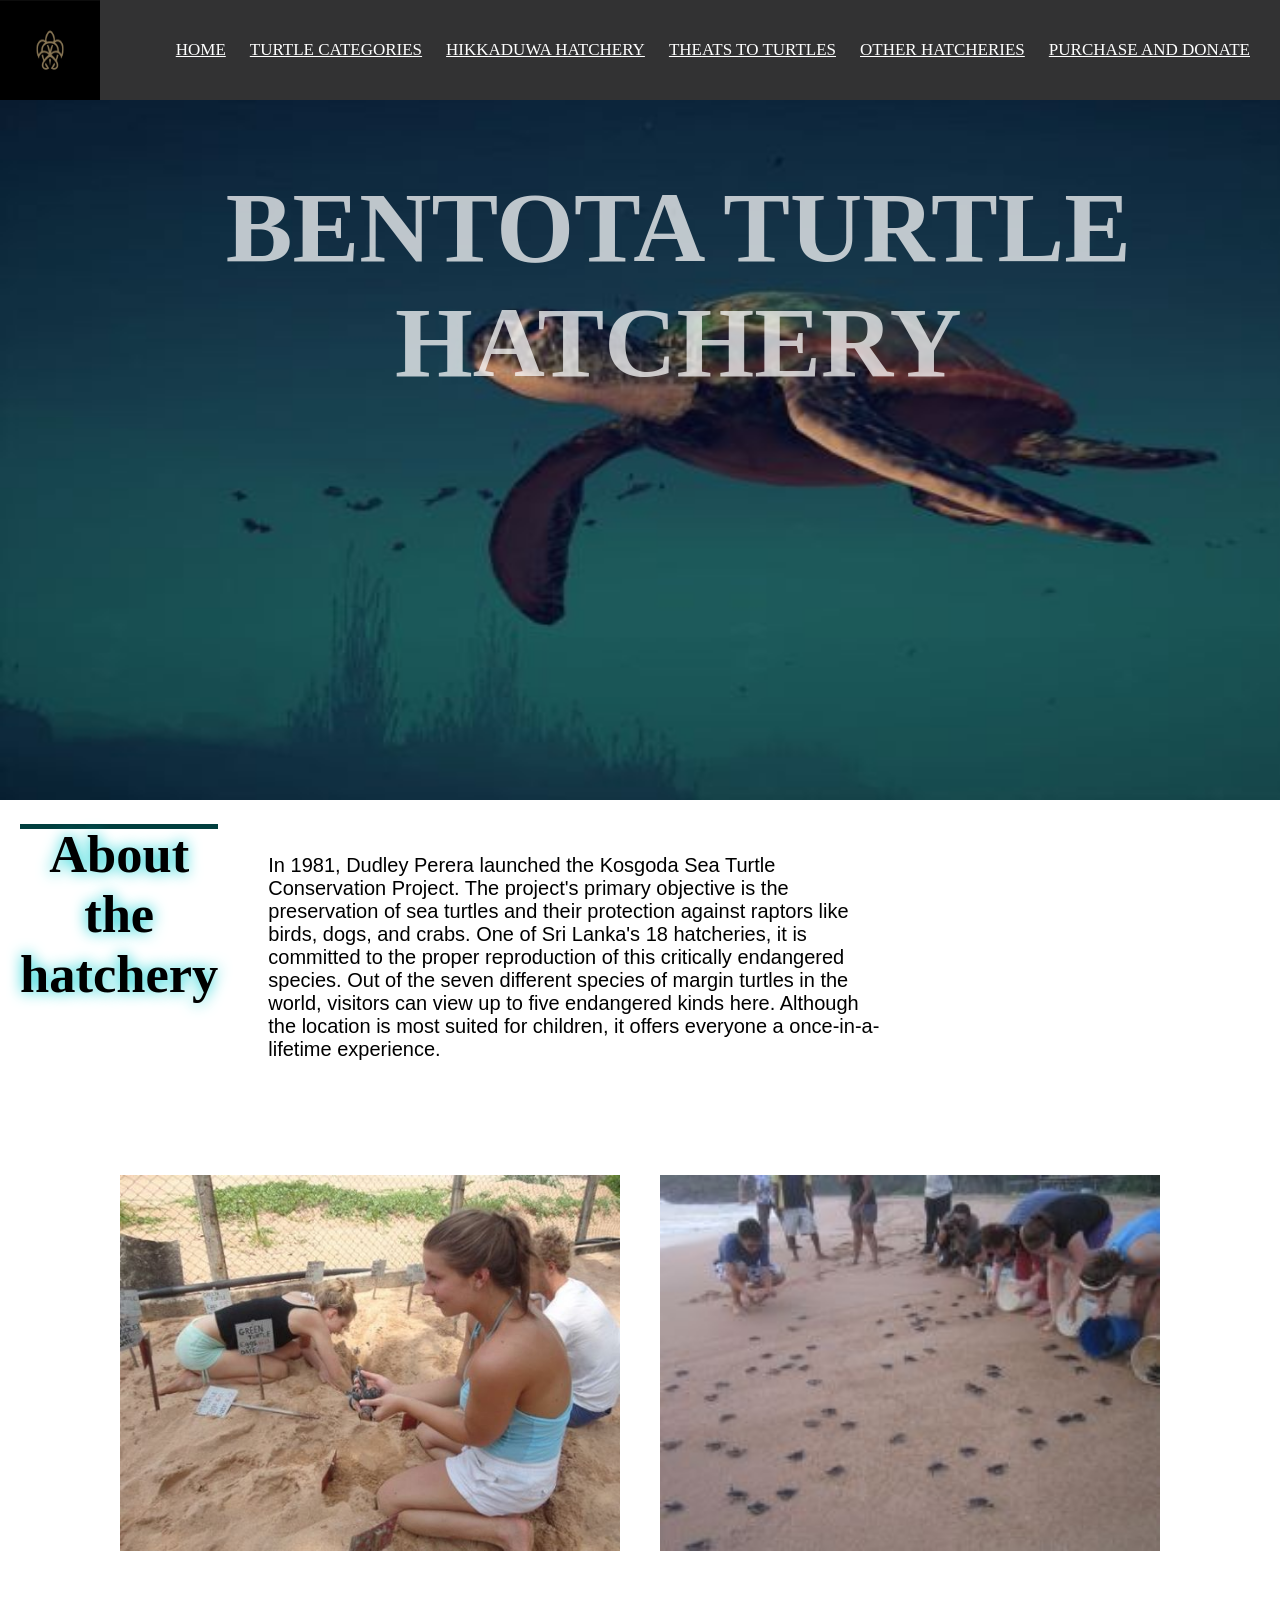
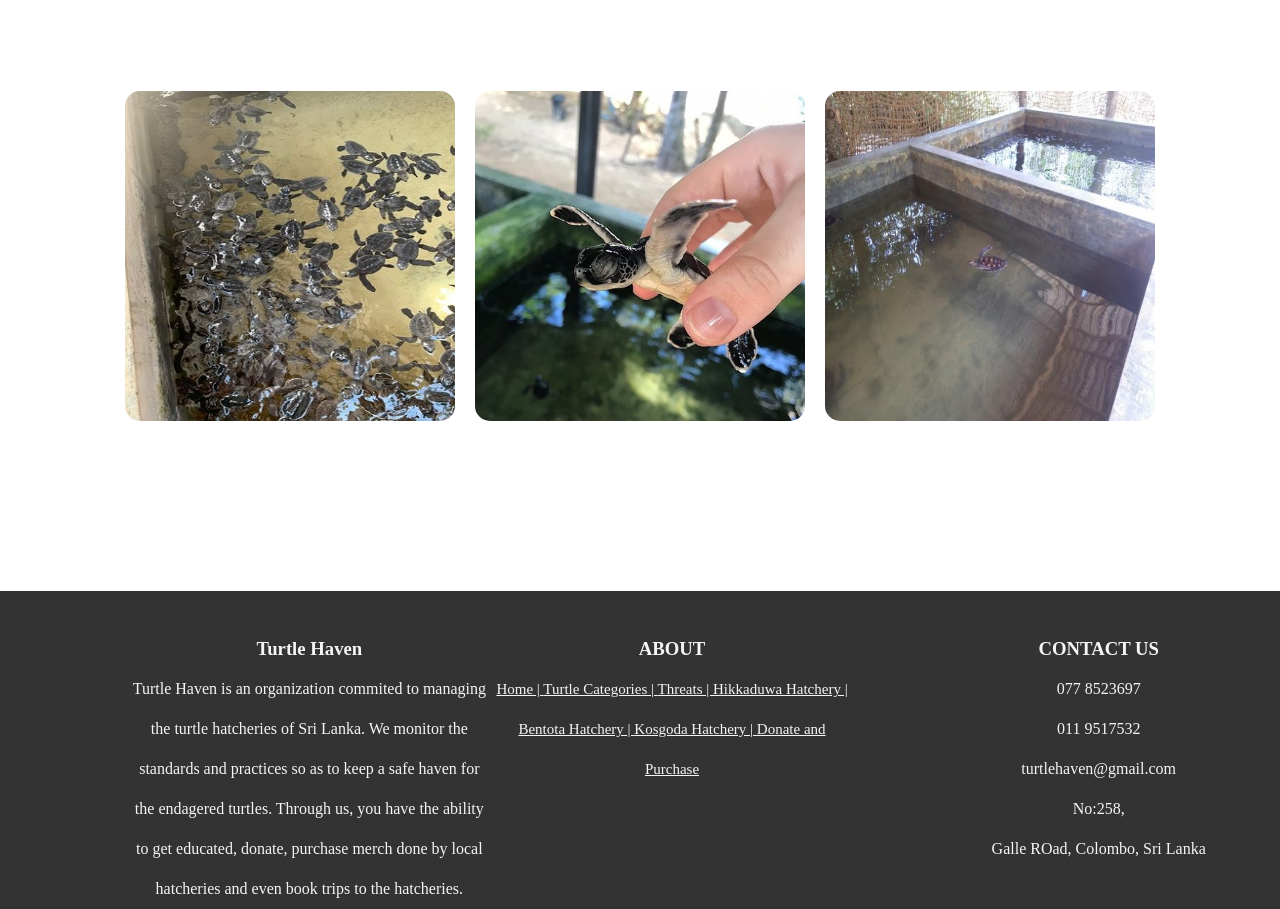
<file: bentota.html>
<!DOCTYPE html>
<html lang="en">
    <head>
        <meta charset="UTF-8">
        <title>Turtle Hatcheries</title>
        <meta name="viewport"  content="width=device-width, initial-scale=1.0">
        <link rel="stylesheet" type="text/css" href="bentotastyle.css">
    </head>

    <body> <!--nav bar-->
        <nav>
            <label class="logo">
                <img src="Images/logo-new.png" width="100" height="100" alt="logo">
            </label>
           
           <ul>
            <li><a href="index.html">Home</a></li>
            <li><a href="turtlecat.html">Turtle Categories</a></li>
            <li><a href="hikkaduwa.html">Hikkaduwa Hatchery</a></li>
            <li><a href="threats.html">Theats to Turtles</a></li>
            <li><a href="">Other Hatcheries</a>
                <ul>
                   <li><a href="kosgoda.html">Kosgoda</a></li>
                   <li><a href="bentota.html">Bentota</a></li>
               </ul>
            </li>   
            <li><a href="donate.html">Purchase and Donate</a></li>
           </ul>
        </nav>

        <div class="bgimg">
            <img src="Images/turtle-bg4-new.jpg" height="700" width="1520" alt="turtle-bgimg">
            <h1>BENTOTA TURTLE HATCHERY</h1>
        </div>


<!--introduction to hatchery with map-->
        <div class="para">
            <div class="para-title">
                <div class="title-line">
                    <h2>About the hatchery</h2>
                </div>
            </div>   

             <p>In 1981, Dudley Perera launched the Kosgoda Sea Turtle Conservation Project. 
                    The project's primary objective is the preservation of sea turtles and their protection against raptors like birds, dogs, and crabs. 
                One of Sri Lanka's 18 hatcheries, it is committed to the proper reproduction of this critically endangered species. 
                Out of the seven different species of margin turtles in the world, visitors can view up to five endangered kinds here. 
                Although the location is most suited for children, it offers everyone a once-in-a-lifetime experience.</p>
            
                <div class="map">
                    <iframe class="iframe" src="https://www.google.com/maps/embed?pb=!1m18!1m12!1m3!1d15861.378269860534!2d80.00203438715819!3d6.349413400000024!2m3!1f0!2f0!3f0!3m2!1i1024!2i768!4f13.1!3m3!1m2!1s0x3ae22a32144e35a7%3A0xa093fe007929469a!2sKosgoda%20Turtle%20Conservation%20and%20Research%20Centre!5e0!3m2!1sen!2sus!4v1684330481526!5m2!1sen!2sus" width="100" loading="lazy"  >
                    </iframe>
               </div>    
        </div>

<!--2 cards explaining about the hatchery-->
        <div class="container">
            <div class="card">
                    <img src="Images/kosgoda2-new.jpeg" alt="kosgoda loaction">
                    <div class="intro">
                        <h3>Their work</h3>
                        <p>In order to ensure that any mother turtles have suitable conditions to lay eggs, the volunteers patrol the beach at night. 
                            They also transport the eggs back to the hatchery to ensure proper hatching without predator injury, and once fully hatched, they release the young sea turtles back into the ocean. 
                            They also care for disabled sea turtles and treat those that have grown frail as a result of fishing activity.</p>
                    </div>        
            </div>

            <div class="card">
                    <img src="Images/kosgoda3.jpeg" alt="turtle img">
                    <div class="intro">
                        <h3>Activities</h3>
                        <p>When visiting the hatchery, visitors will receive instructions on how to safeguard and properly hatch sea turtles. 
                            It is also possible to visit the hatchery in the evening when the baby turtles are released into the ocean because there is less of a risk from predators at this time. 
                            Visitors will also get the chance to release their own baby sea turtle into the ocean.
                        <br><br>
                        Hours: 8:30 a.m. to 5:30 p.m.<br> Turtle releases at 6:30 p.m.</p>
                    </div>     
            </div>
        </div>
        
    <!--gallery of images of kosgoda-->    
        <div class="gallery">
            <img src="Images/bentota1.jpeg" width="350" height="350" alt="kosg img 1"> 
            <img src="Images/bentota2.jpeg" width="350" height="350" alt="kosg img 1">
            <img src="Images/bentota3.jpeg" width="350" height="350" alt="kosg img 1">
        </div>

    <!--footer-->  
        <div class="footer">
            <div class="column1">
                <h3>Turtle Haven</h3>
                <p>Turtle Haven is an organization commited to managing the turtle hatcheries of Sri Lanka.
                    We monitor the standards and practices so as to keep a safe haven for the endagered turtles. 
                    Through us, you have the ability to get educated, donate, purchase merch done by local hatcheries and even book trips to the hatcheries.</p>
            </div> 

            <div class="column2">
                <h3>ABOUT</h3>
                <p><a href="index.html">Home | </a>
                    <a href="turtlecat.html">Turtle Categories | </a>
                    <a href="threats.html">Threats | </a>
                    <a href="hikkaduwa.html">Hikkaduwa Hatchery | </a>
                    <a href="bentota.html">Bentota Hatchery | </a>
                    <a href="kosgoda.html">Kosgoda Hatchery | </a>
                    <a href="donate.html">Donate and Purchase </a></p>

            </div>

            <div class="column3">
                <h3>CONTACT US</h3>
                <p>077 8523697 <br> 011 9517532 </p>
                <p>turtlehaven@gmail.com</p>
                <p>No:258,<br>
                    Galle ROad,
                    Colombo,
                    Sri Lanka</p>
            </div>

              <!--Content is taken from: http://kosgodaseaturtle.org/index.php/about-->
        </div>

    </body>
</html>
</file>
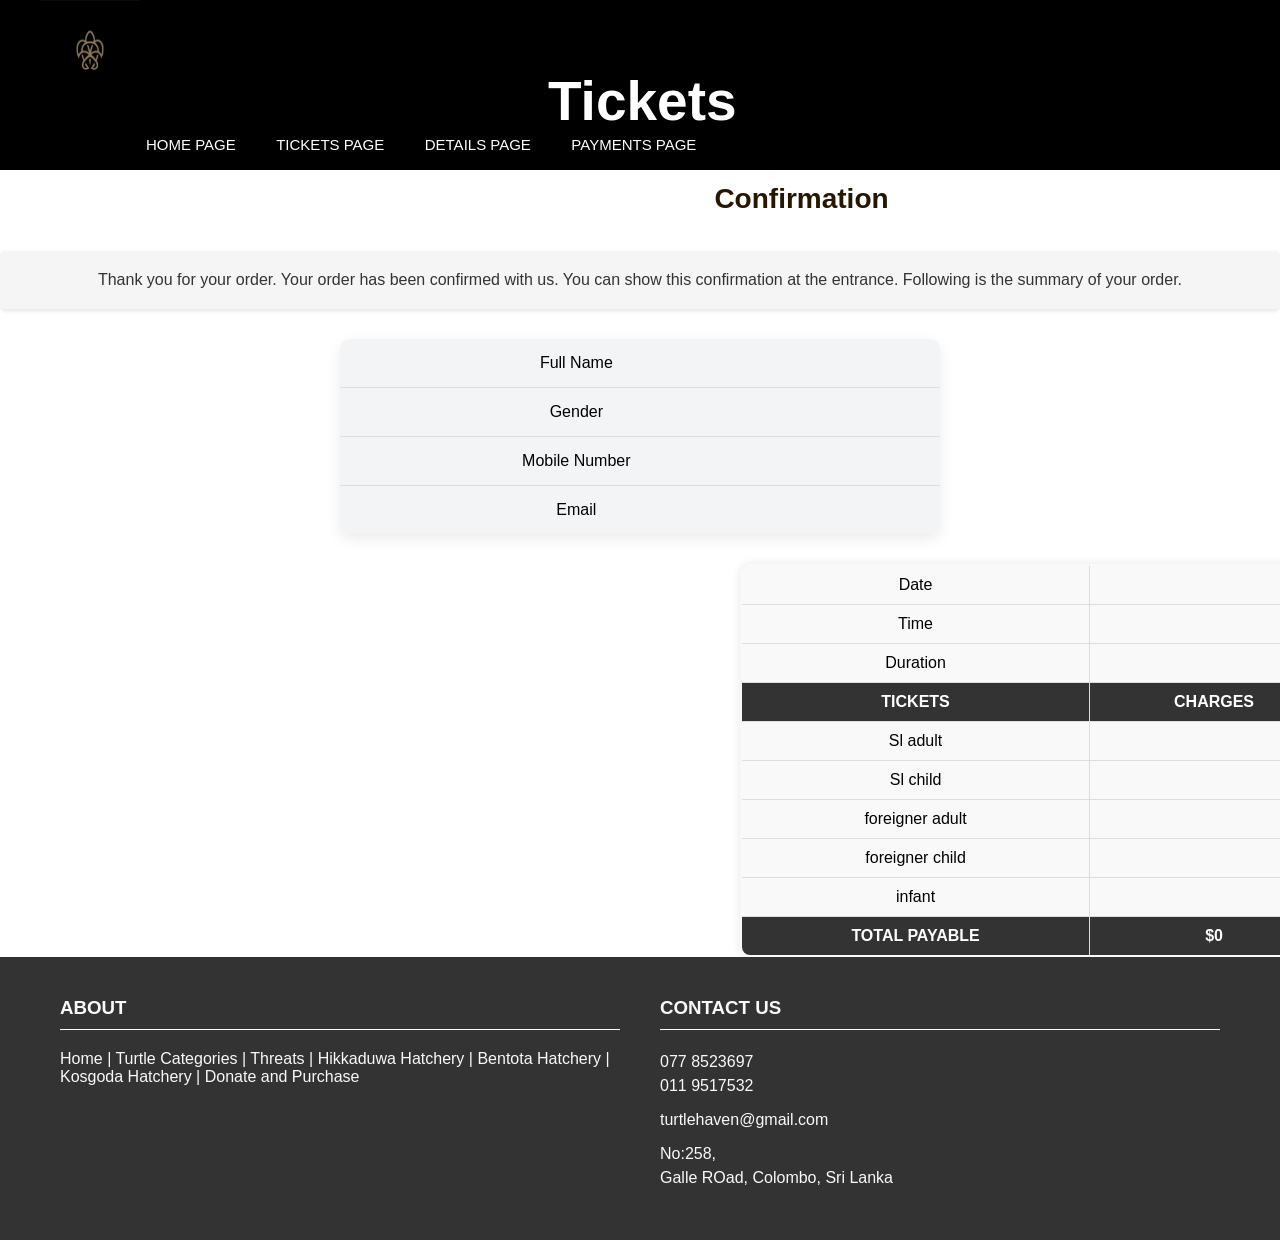
<file: confirmation.html>
<!DOCTYPE html>
<html lang="en">
    <head>
        <meta charset="UTF-8">
        <meta name="viewport" content="width=device-width, initial-scale=1.0">
        <link rel="stylesheet" href="confirmationstyle.css"> 
        <title>Confirmation Page</title>
    </head>
    <body>
            <nav>
                <label class="logo">
                    <img src="Images/logo-new.png" width="100" height="100" alt="logo">
                </label>

                <h2>Tickets</h2>

                <ul>
                    <li> <a href="index.html">Home page</a></li>
                    <li><a href="tickets.html">Tickets Page</a></li>
                    <li><a href="details.html">Details Page</a></li>
                    <li><a href="payments.html">Payments Page</a></li>
                </ul>    
            </nav>

            <!--main content of the page starts here-->
            <div class="heading">
                <h4>Confirmation </h4>
            </div><br><br>


        <!--confirmation message-->
        <p class="confirmation-message">
            Thank you for your order. 
            Your order has been confirmed with us. 
            You can show this confirmation at the entrance. 
            Following is the summary of your order.</p>


        <!--details table from details pg-->
        <table id="detailsTable" >  
            <tbody>
            <tr>
                <td>Full Name</td>
                <td id="outputFullName"></td>
            </tr>
            <tr>
                <td>Gender</td>
                <td id="outputGender"></td>
            </tr>
            <tr>
                <td>Mobile Number </td>
                <td id="outputMobileNumber"></td>
            </tr>
            <tr>
              <td>Email</td>
              <td id="outputEmail"></td>
          </tr>
            
          </tbody>
        </table>

        
        <!--tickets table from tickets page-->
        <table id="ticketTable">  
            <tr>
                <td>Date</td>
                <td id="tableinputdate"></td>
            </tr>
            <tr>
                <td>Time</td>
                <td id="tableinputtime"></td>
            </tr>
            <tr>
                <td>Duration</td>
                <td id="tableinputduration"></td>
            </tr>
            <tr>
                <th>Tickets</th>
                <th>Charges</th>
            </tr>
            <tr id="rowlocaladult">
                <td id="localadulttable"> Sl adult</td>
                <td id="localadulttableprice"></td>
            </tr>
            <tr id="rowlocalchild">
                <td id="localchildtable"> Sl child</td>
                <td id="localchildtableprice"></td>
            </tr>
            <tr id="rowforiegnadult">
                <td id="foriegnadulttable"> foreigner adult</td>
                <td id="foriegnadulttableprice"></td>
            </tr>
            <tr id="rowforiegnchild">
                <td id="foriegnchildtable"> foreigner child</td>
                <td id="foriegnchildtableprice"></td>
            </tr>
            <tr id="rowinfant">
                <td id="infanttable"> infant</td>
                <td id="infanttableprice"></td>
            </tr>
            <tr>
                <th>Total Payable </th>
                <th id="totalPayableprice"> $0</th>
            </tr>
        </table>



        <!--Footer-->
        <div class="footer">
            <div class="column1">
                <h3>ABOUT</h3>
                <p><a href="index.html">Home | </a>
                    <a href="turtlecat.html">Turtle Categories | </a>
                    <a href="threats.html">Threats | </a>
                    <a href="hikkaduwa.html">Hikkaduwa Hatchery | </a>
                    <a href="bentota.html">Bentota Hatchery | </a>
                    <a href="kosgoda.html">Kosgoda Hatchery | </a>
                    <a href="donate.html">Donate and Purchase </a></p>
            </div>  
            
            <div class="column2">
                <h3>CONTACT US</h3>
                <p>077 8523697 <br> 011 9517532 </p>
                <p>turtlehaven@gmail.com</p>
                <p>No:258,<br>
                    Galle ROad,
                    Colombo,
                    Sri Lanka</p>
            </div>
    
        </div>
    
    
        <script src="confirmationjs.js"></script>
    </body>
    </html>
</file>
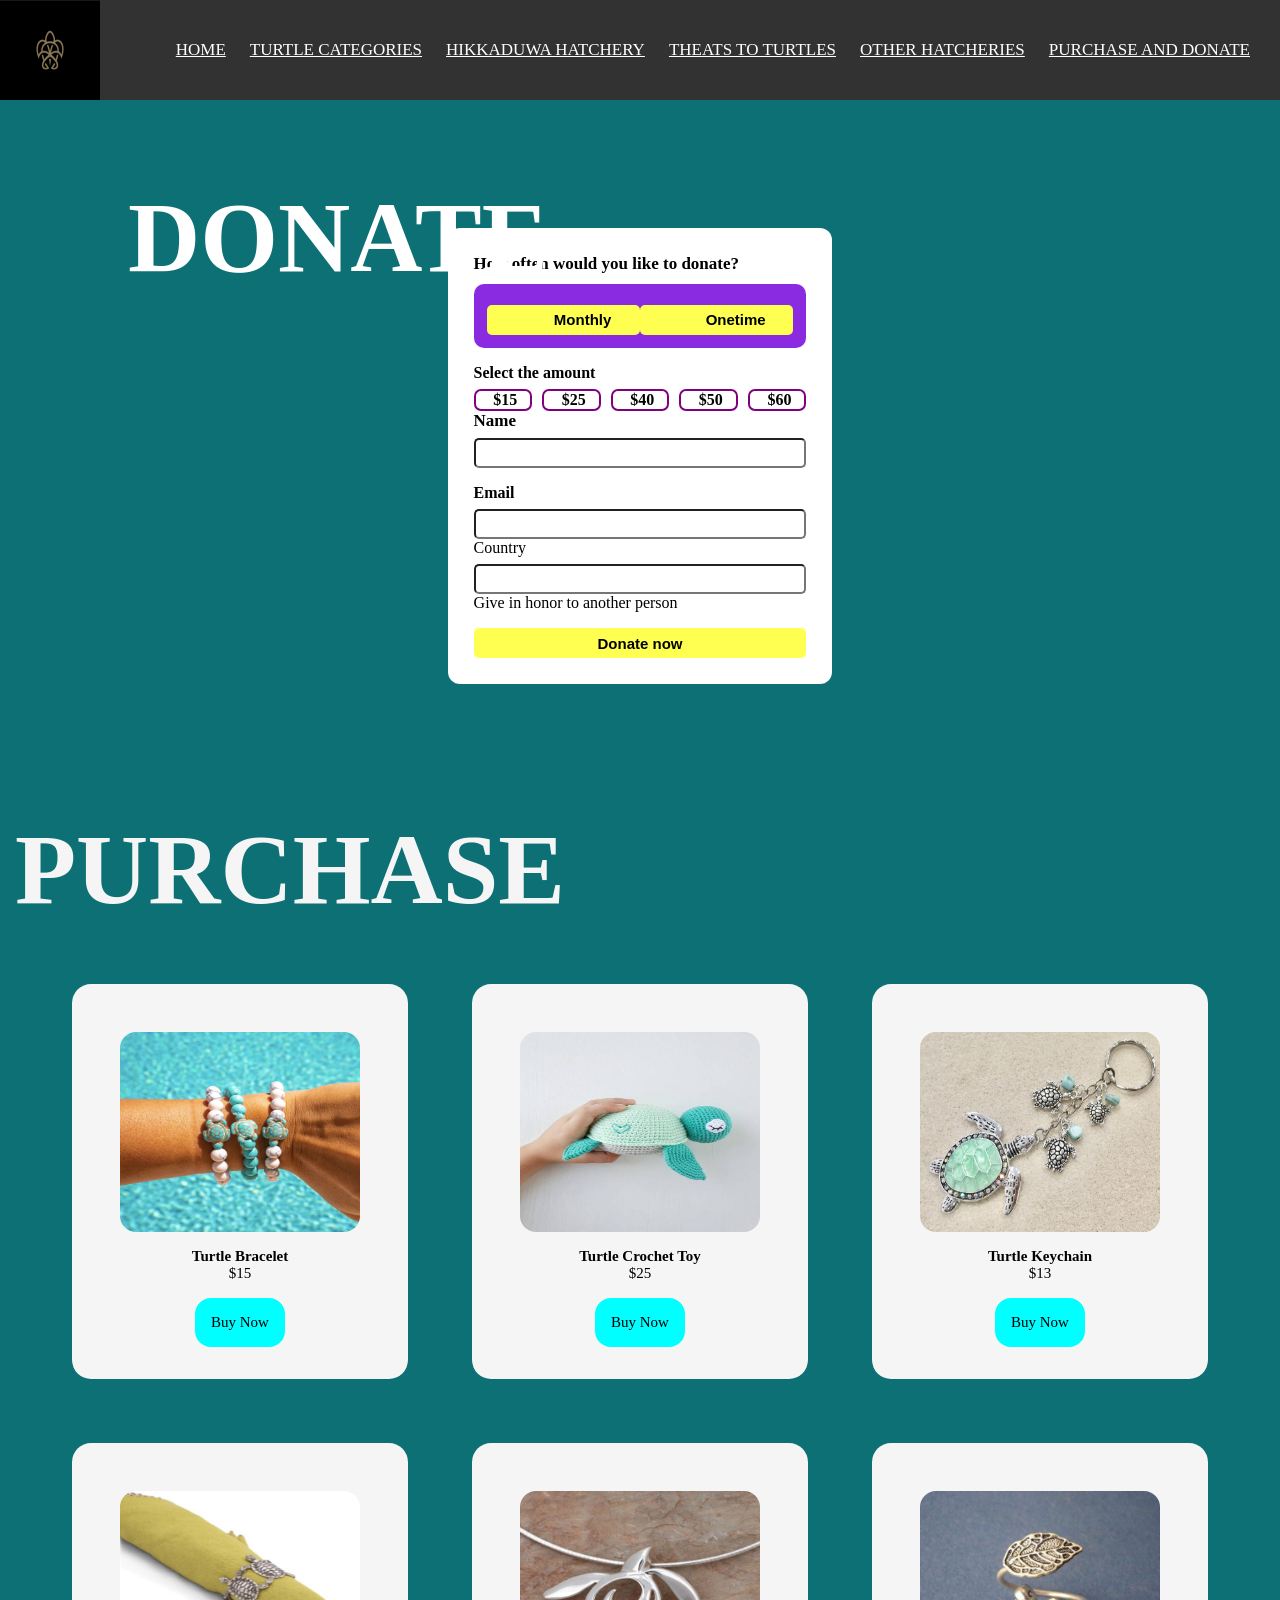
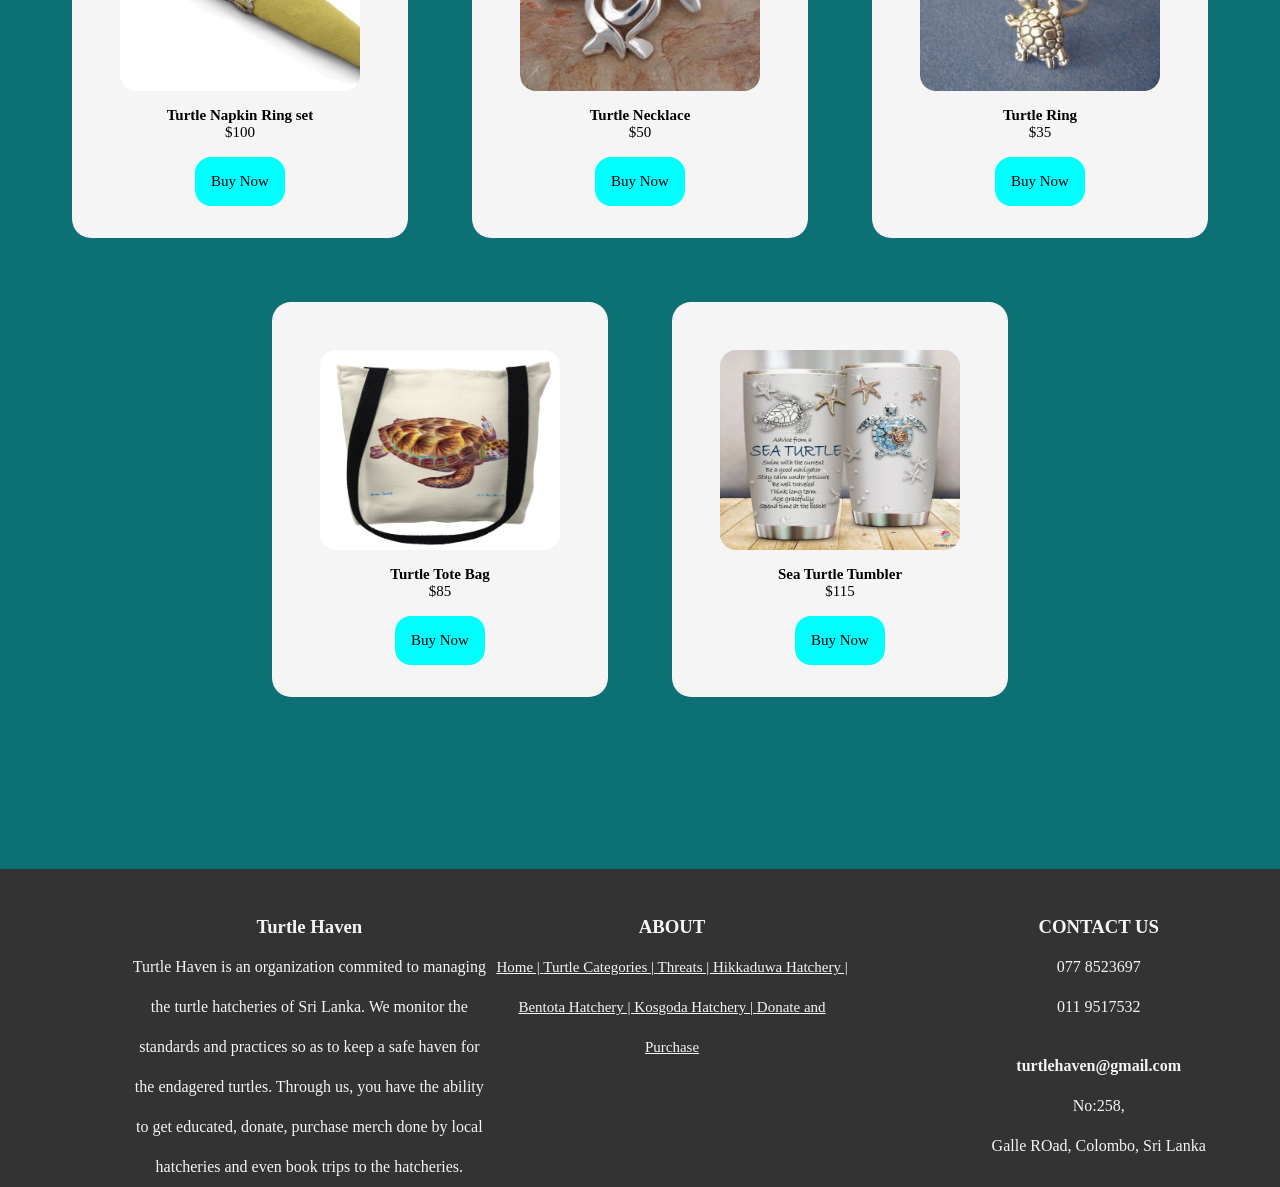
<file: donate.html>
<!DOCTYPE html>
<html lang="en">
    <head>
        <meta charset="UTF-8">
        <title>Turtle Hatcheries</title>
        <meta name="viewport"  content="width=device-width, initial-scale=1.0">
        <link rel="stylesheet" type="text/css" href="donatestyle.css">
    </head>

    <body>    <!--nav bar-->
        <nav>
            <label class="logo">
                <img src="Images/logo.png" width="100" height="100" alt="logo">
            </label>
           
           <ul>
            <li><a href="index.html">Home</a></li>
            <li><a href="turtlecat.html">Turtle Categories</a></li>
            <li><a href="hikkaduwa.html">Hikkaduwa Hatchery</a></li>
            <li><a href="threats.html">Theats to Turtles</a></li>
            <li><a href="">Other Hatcheries</a>
                <ul>
                   <li><a href="kosgoda.html">Kosgoda</a></li>
                   <li><a href="bentota.html">Bentota</a></li>
               </ul>
            </li>   
            <li><a href="donate.html">Purchase and Donate</a></li>
           </ul>
        </nav>

        <div class="title1">
            <h1>DONATE</h1>
        </div>

<!--donate section - given in a form-->
        <div class="section1">
            <div class="container">
                <p>How often would you like to donate?</p>
                <div class="time">
                    <button>Monthly</button>
                    <button>Onetime</button>
                </div>

                <p>Select the amount</p>
                <div class="value">
                    <span class="money">$15</span>
                    <span class="money">$25</span>
                    <span class="money">$40</span>
                    <span class="money">$50</span>
                    <span class="money">$60</span>
                </div>

                <div class="input">
                    <p>Name</p>
                    <input type="text" id="name">

                    <p>Email</p>
                    <input type="text">

                    <p>Country</p>
                    <input type="text">
                </div>

                <p>Give in honor to another person</p>

                <button>Donate now</button>
            </div>
        </div>

<!--purchase section-->
        <div class="title2">
            <h1>PURCHASE</h1>
        </div>

 <!--products start here-->
        <div class="all-products">
            <div class="product">
                <img src="Images/bracelet.png" width="240" height="340" alt="bracelet">
                <div class="product-info">
                    <h4 class="product-title">Turtle Bracelet</h4>
                    <p class="product-price">$15</p>
                    <a class="product-btn" href="#">Buy Now</a>
                </div>
            </div>

            <div class="product">
                <img src="Images/crochet-toy.jfif" width="240" height="340" alt="crochet-toy">
                <div class="product-info">
                    <h4 class="product-title">Turtle Crochet Toy</h4>
                    <p class="product-price">$25</p>
                    <a class="product-btn" href="#">Buy Now</a>
                </div>
            </div>

            <div class="product">
                <img src="Images/keychain.jfif" width="240" height="340" alt="keychain">
                <div class="product-info">
                    <h4 class="product-title">Turtle Keychain</h4>
                    <p class="product-price">$13</p>
                    <a class="product-btn" href="#">Buy Now</a>
                </div>
            </div>

            <div class="product">
                <img src="Images/napkin-ring-set.jpg" width="240" height="340" alt="napkin-ring-set">
                <div class="product-info">
                    <h4 class="product-title">Turtle Napkin Ring set</h4>
                    <p class="product-price">$100</p>
                    <a class="product-btn" href="#">Buy Now</a>
                </div>
            </div>

            <div class="product">
                <img src="Images/necklace.jfif" width="240" height="340" alt="necklace">
                <div class="product-info">
                    <h4 class="product-title">Turtle Necklace</h4>
                    <p class="product-price">$50</p>
                    <a class="product-btn" href="#">Buy Now</a>
                </div>
            </div>

            <div class="product">
                <img src="Images/ring.jfif" width="240" height="340" alt="ring">
                <div class="product-info">
                    <h4 class="product-title">Turtle Ring</h4>
                    <p class="product-price">$35</p>
                    <a class="product-btn" href="#">Buy Now</a>
                </div>
            </div>

            <div class="product">
                <img src="Images/tote-bag.jpg" width="240" height="340" alt="tote-bag">
                <div class="product-info">
                    <h4 class="product-title">Turtle Tote Bag</h4>
                    <p class="product-price">$85</p>
                    <a class="product-btn" href="#">Buy Now</a>
                </div>
            </div>

            <div class="product">
                <img src="Images/tumbler.jpg" width="240" height="340" alt="tumbler">
                <div class="product-info">
                    <h4 class="product-title">Sea Turtle Tumbler</h4>
                    <p class="product-price">$115</p>
                    <a class="product-btn" href="#">Buy Now</a>
                </div>
            </div>
        </div>

<!--footer-->
        <div class="footer">
            <div class="column1">
                <h3>Turtle Haven</h3>
                <p>Turtle Haven is an organization commited to managing the turtle hatcheries of Sri Lanka.
                    We monitor the standards and practices so as to keep a safe haven for the endagered turtles. 
                    Through us, you have the ability to get educated, donate, purchase merch done by local hatcheries and even book trips to the hatcheries.</p>
            </div> 

            <div class="column2">
                <h3>ABOUT</h3>
                <p><a href="index.html">Home | </a>
                    <a href="turtlecat.html">Turtle Categories | </a>
                    <a href="threats.html">Threats | </a>
                    <a href="hikkaduwa.html">Hikkaduwa Hatchery | </a>
                    <a href="bentota.html">Bentota Hatchery | </a>
                    <a href="kosgoda.html">Kosgoda Hatchery | </a>
                    <a href="donate.html">Donate and Purchase </a></p>

            </div>

            <div class="column3">
                <h3>CONTACT US</h3>
                <p>077 8523697 <br> 011 9517532 </p>
                <p>turtlehaven@gmail.com</p>
                <p>No:258,<br>
                    Galle ROad,
                    Colombo,
                    Sri Lanka</p>
            </div>

              <!--Content about TCP, In-situ and Ex-situ Conservation is taken from: http://www.sltcp.org/marine-turtles-tcp-sri-lanka/-->
              <!--Content in "did you know" section is taken from:https://www.natgeokids.com/uk/discover/animals/sea-life/turtle-facts/-->
        </div>

    </body>
</html>
</file>
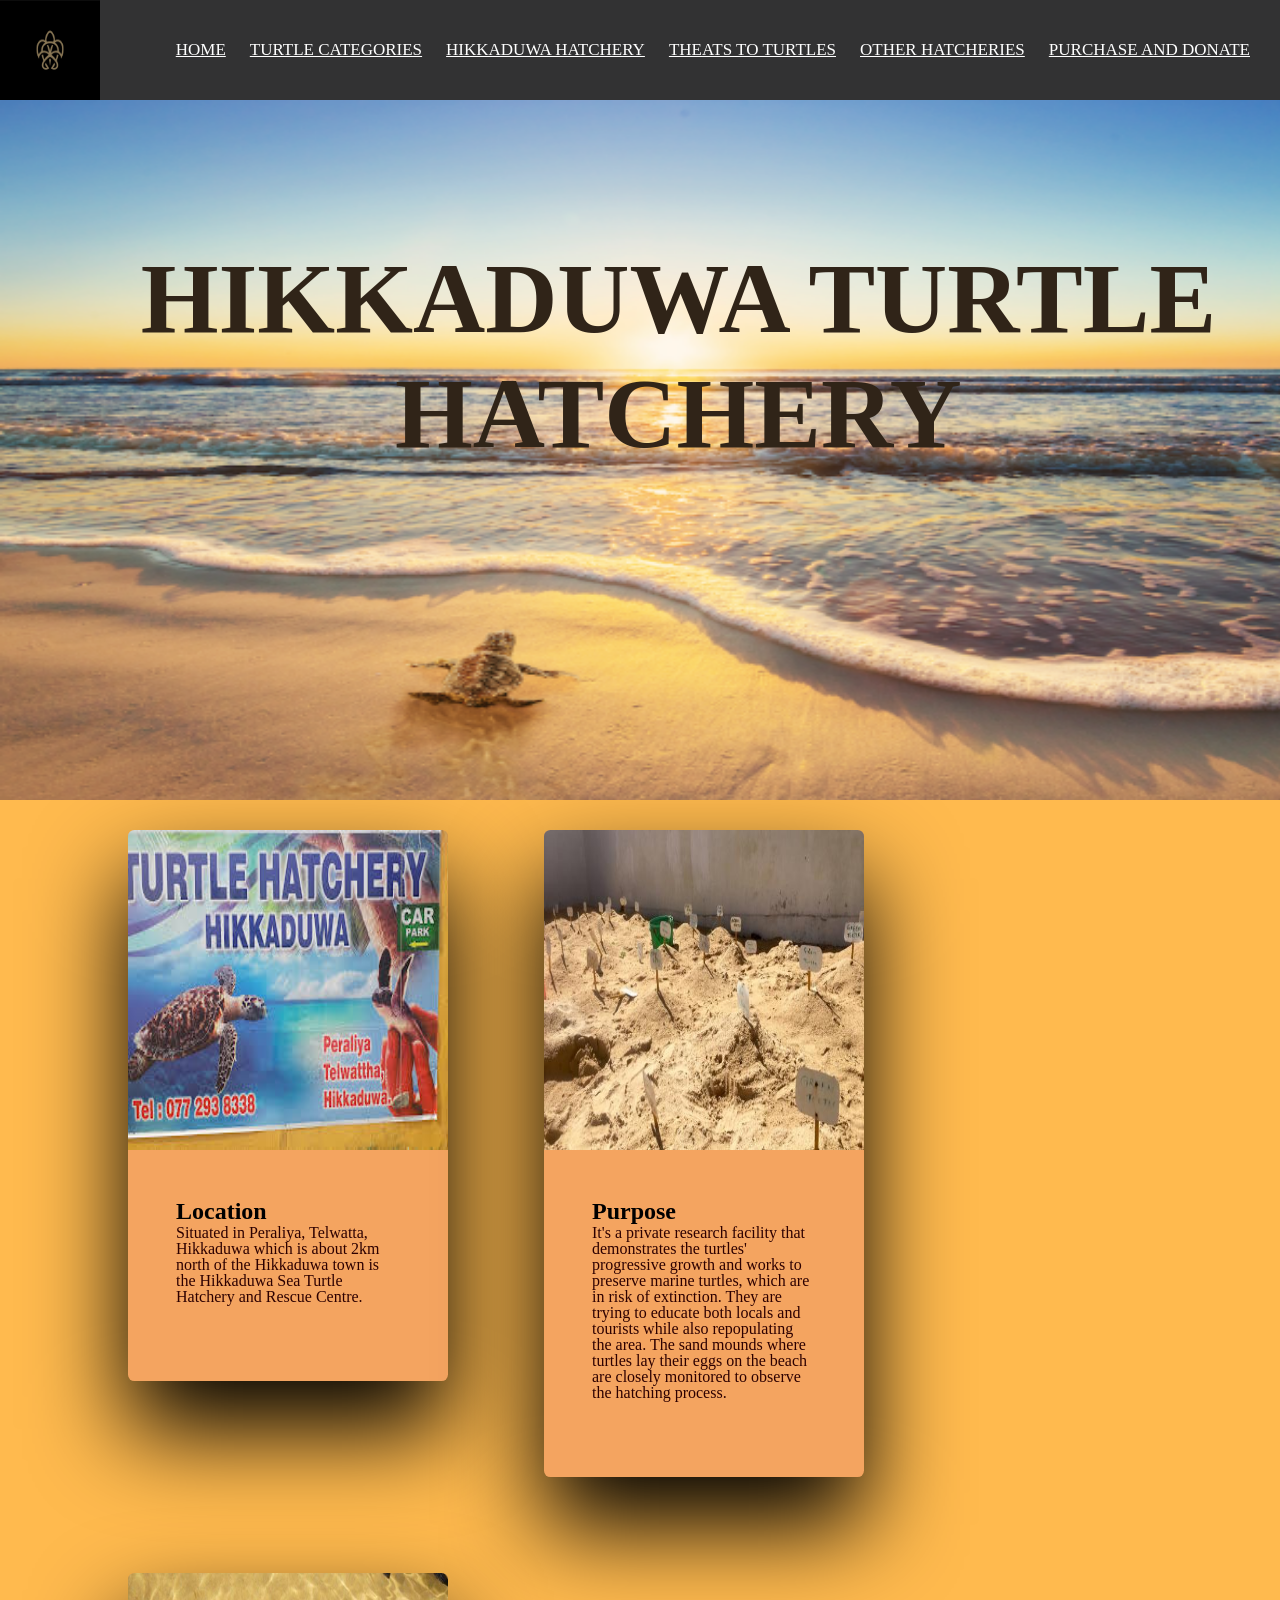
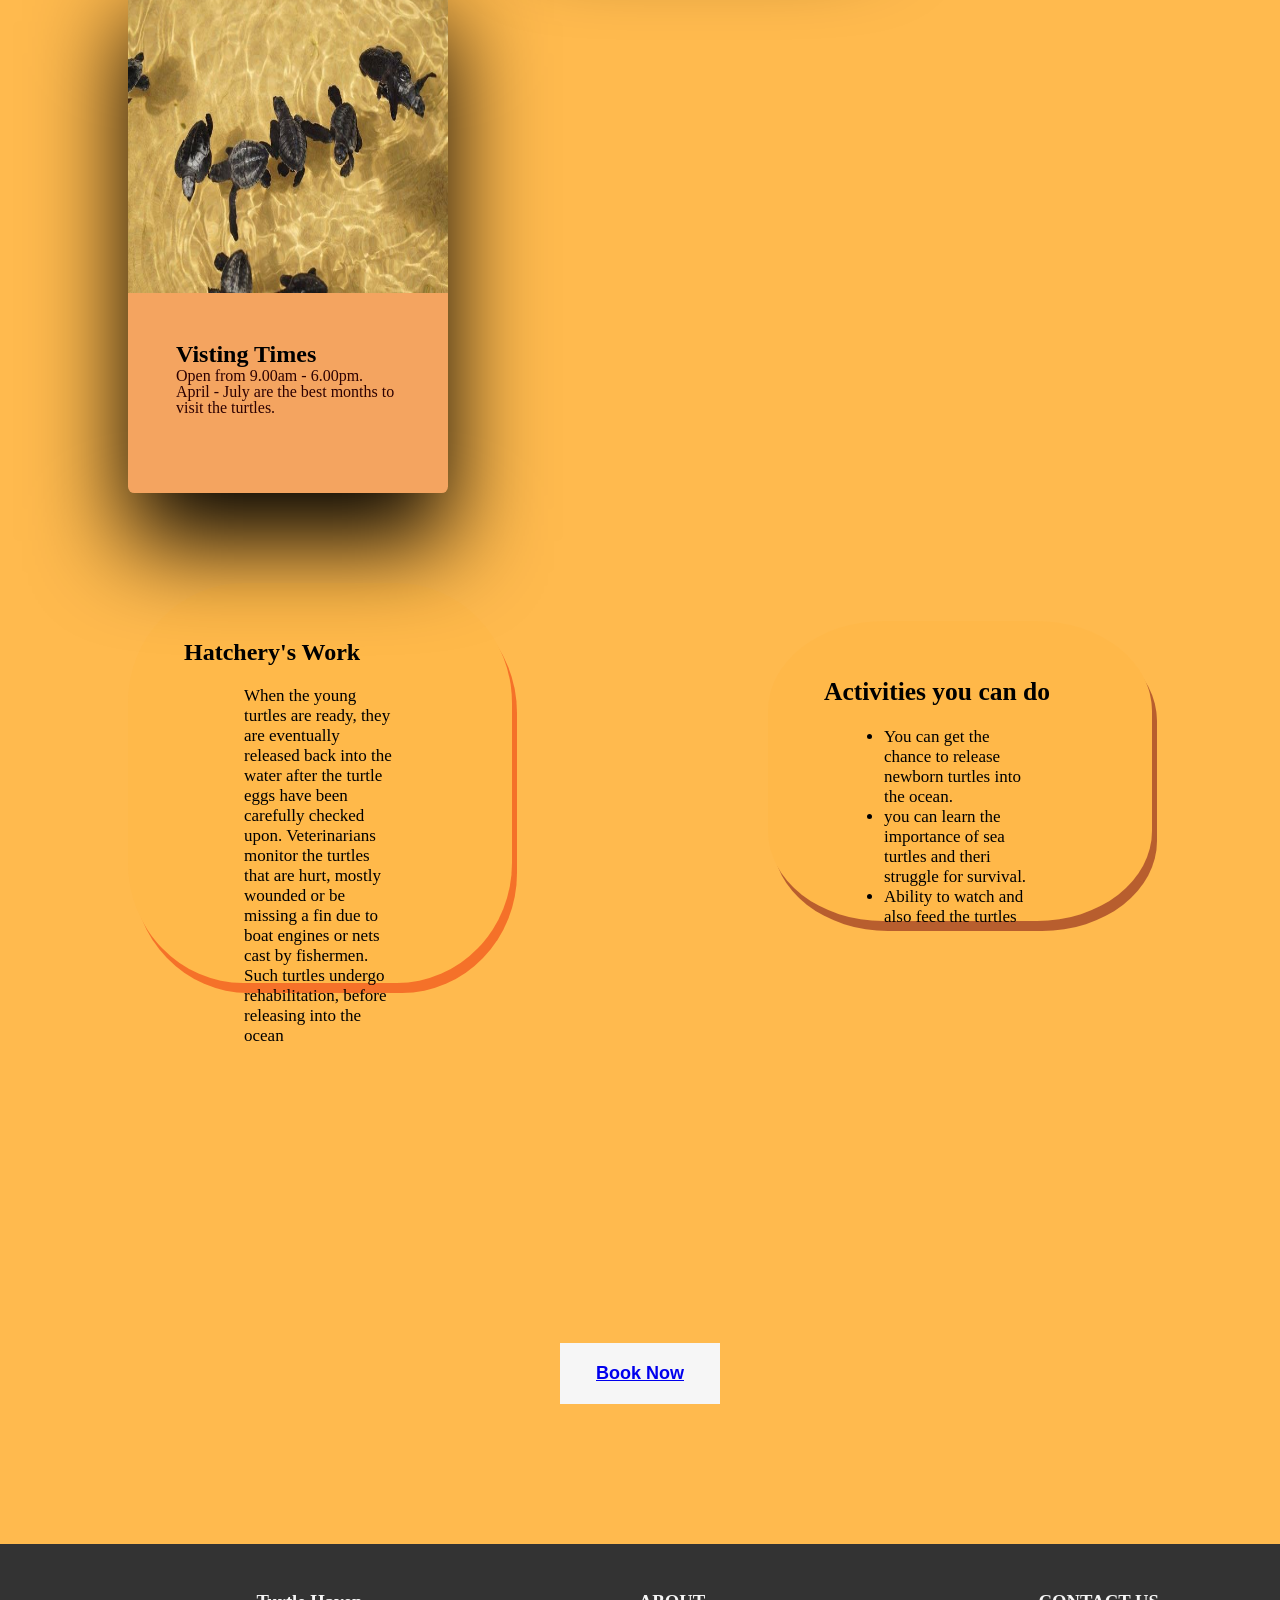
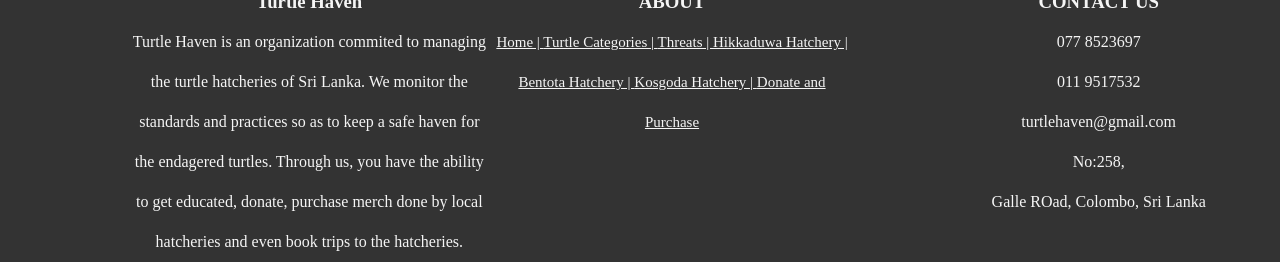
<file: hikkaduwa.html>
<!DOCTYPE html>
<html lang="en">
    <head>
        <meta charset="UTF-8">
        <title>Turtle Hatcheries</title>
        <meta name="viewport"  content="width=device-width, initial-scale=1.0">
        <link rel="stylesheet" type="text/css" href="hikkastyle.css">
    </head>

    <body>    <!--nav bar-->
        <nav>
            <label class="logo">
                <img src="Images/logo-new.png" width="100" height="100" alt="logo">
            </label>
           
           <ul>
            <li><a href="index.html">Home</a></li>
            <li><a href="turtlecat.html">Turtle Categories</a></li>
            <li><a href="hikkaduwa.html">Hikkaduwa Hatchery</a></li>
            <li><a href="threats.html">Theats to Turtles</a></li>
            <li><a href="">Other Hatcheries</a>
                <ul>
                   <li><a href="kosgoda.html">Kosgoda</a></li>
                   <li><a href="bentota.html">Bentota</a></li>
               </ul>
            </li>   
            <li><a href="donate.html">Purchase and Donate</a></li>
           </ul>
        </nav>

        <!--the content is written in a grid format on 3 cards-->
        <div class="bgimg">
            <img src="Images/bg8-new.png" height="700" width="1520" alt="turtle-bgimg">
            <h1>HIKKADUWA TURTLE HATCHERY</h1>
        </div>

        <div class="grid">
            <div class="grid-item">
                <div class="card">
                    <img class="card-img" src="Images/hikkaduwa4.jpg" alt="card 1 img">
                    <div class="card-content">
                        <h2 class="card-head">Location</h2>
                        <p class="card-text"> Situated in Peraliya, Telwatta, Hikkaduwa which is about 2km north of the Hikkaduwa town is the Hikkaduwa Sea Turtle Hatchery and Rescue Centre.</p>
                    </div>
                </div>
            </div>

            <div class="grid-item">
                <div class="card">
                    <img class="card-img" src="Images/hikkaduwa2.jpeg" alt="card 2 img">
                    <div class="card-content">
                        <h2 class="card-head">Purpose</h2>
                        <p class="card-text">It's a private research facility that demonstrates the turtles' progressive growth and works to preserve marine turtles, which are in risk of extinction.
                            They are trying to educate both locals and tourists while also repopulating the area.
                            The sand mounds where turtles lay their eggs on the beach are closely monitored to observe the hatching process.
                        </p>
                    </div>
                </div>
            </div>

            <div class="grid-item">
                <div class="card">
                    <img class="card-img" src="Images/hikkaduwa1-new.jpeg" alt="card 3 img">
                    <div class="card-content">
                        <h2 class="card-head">Visting Times</h2>
                        <p class="card-text"> Open from 9.00am - 6.00pm. <br> April - July are the best months to visit the turtles. </p>
                    </div>
                </div>
            </div>
        </div>

<!--2 seperate cards-->
        <div class="all-container">
            <div class="container1">
                <div class="card1">
                    <h2 class="c-title">Hatchery's Work</h2>

                    <div class="c-text">
                        <p>When the young turtles are ready, they are eventually released back into the water after the turtle eggs have been carefully checked upon.
                            Veterinarians monitor the turtles that are hurt, mostly wounded or be missing a fin due to boat engines or nets cast by fishermen. 
                            Such turtles undergo rehabilitation, before releasing into the ocean</p>
                    
                </div>
                </div>  
            </div>      
            
            <div class="container2">
                <div class="card2">
                    <h2 class="c-title">Activities you can do</h2>

                        <div class="c-text">
                        <ul>
                            <li>You can get the chance to release newborn turtles into the ocean.</li>
                            <li>you can learn the importance of sea turtles and theri struggle for survival.</li>
                            <li>Ability to watch and also feed the turtles</li>
                        </ul>
                        </div>
                </div>
            </div>
        </div>    
        
      <!--hikkaduwa map-->  
        <div class="map">
            <iframe src="https://www.google.com/maps/embed?pb=!1m18!1m12!1m3!1d3966.7516178604733!2d80.08787647485423!3d6.164009293823235!2m3!1f0!2f0!3f0!3m2!1i1024!2i768!4f13.1!3m3!1m2!1s0x3ae182a9ecb0c635%3A0xbd3561821dfbe76b!2sSea%20Turtle%20Hatchery%20%26%20Rescue%20Center!5e0!3m2!1sen!2sus!4v1684330586605!5m2!1sen!2sus" width="100" loading="lazy"  >
            </iframe>
        </div>

        
        <!--button for tickets-->
        <div class="btn">
            <a href="tickets.html">Book Now</a>
        </div>
        

        <!--footer-->
        <div class="footer">
            <div class="column1">
                <h3>Turtle Haven</h3>
                <p>Turtle Haven is an organization commited to managing the turtle hatcheries of Sri Lanka.
                    We monitor the standards and practices so as to keep a safe haven for the endagered turtles. 
                    Through us, you have the ability to get educated, donate, purchase merch done by local hatcheries and even book trips to the hatcheries.</p>
            </div> 

            <div class="column2">
                <h3>ABOUT</h3>
                <p><a href="index.html">Home | </a>
                    <a href="turtlecat.html">Turtle Categories | </a>
                    <a href="threats.html">Threats | </a>
                    <a href="hikkaduwa.html">Hikkaduwa Hatchery | </a>
                    <a href="bentota.html">Bentota Hatchery | </a>
                    <a href="kosgoda.html">Kosgoda Hatchery | </a>
                    <a href="donate.html">Donate and Purchase </a></p>

            </div>

            <div class="column3">
                <h3>CONTACT US</h3>
                <p>077 8523697 <br> 011 9517532 </p>
                <p>turtlehaven@gmail.com</p>
                <p>No:258,<br>
                    Galle ROad,
                    Colombo,
                    Sri Lanka</p>
            </div>

              <!--Content is taken from: https://www.lovesrilanka.org/sea-turtle-hatchery-and-rescue-centre/ 
                                    : https://kasadoo.com/sri-lanka/attractions/turtle-farm-in-hikkaduwa
                                    : https://www.yamu.lk/kamu/sea-turtle-hatchery-hikkaduwa/ -->

        </div>
    
    </body>
</html>
</file>
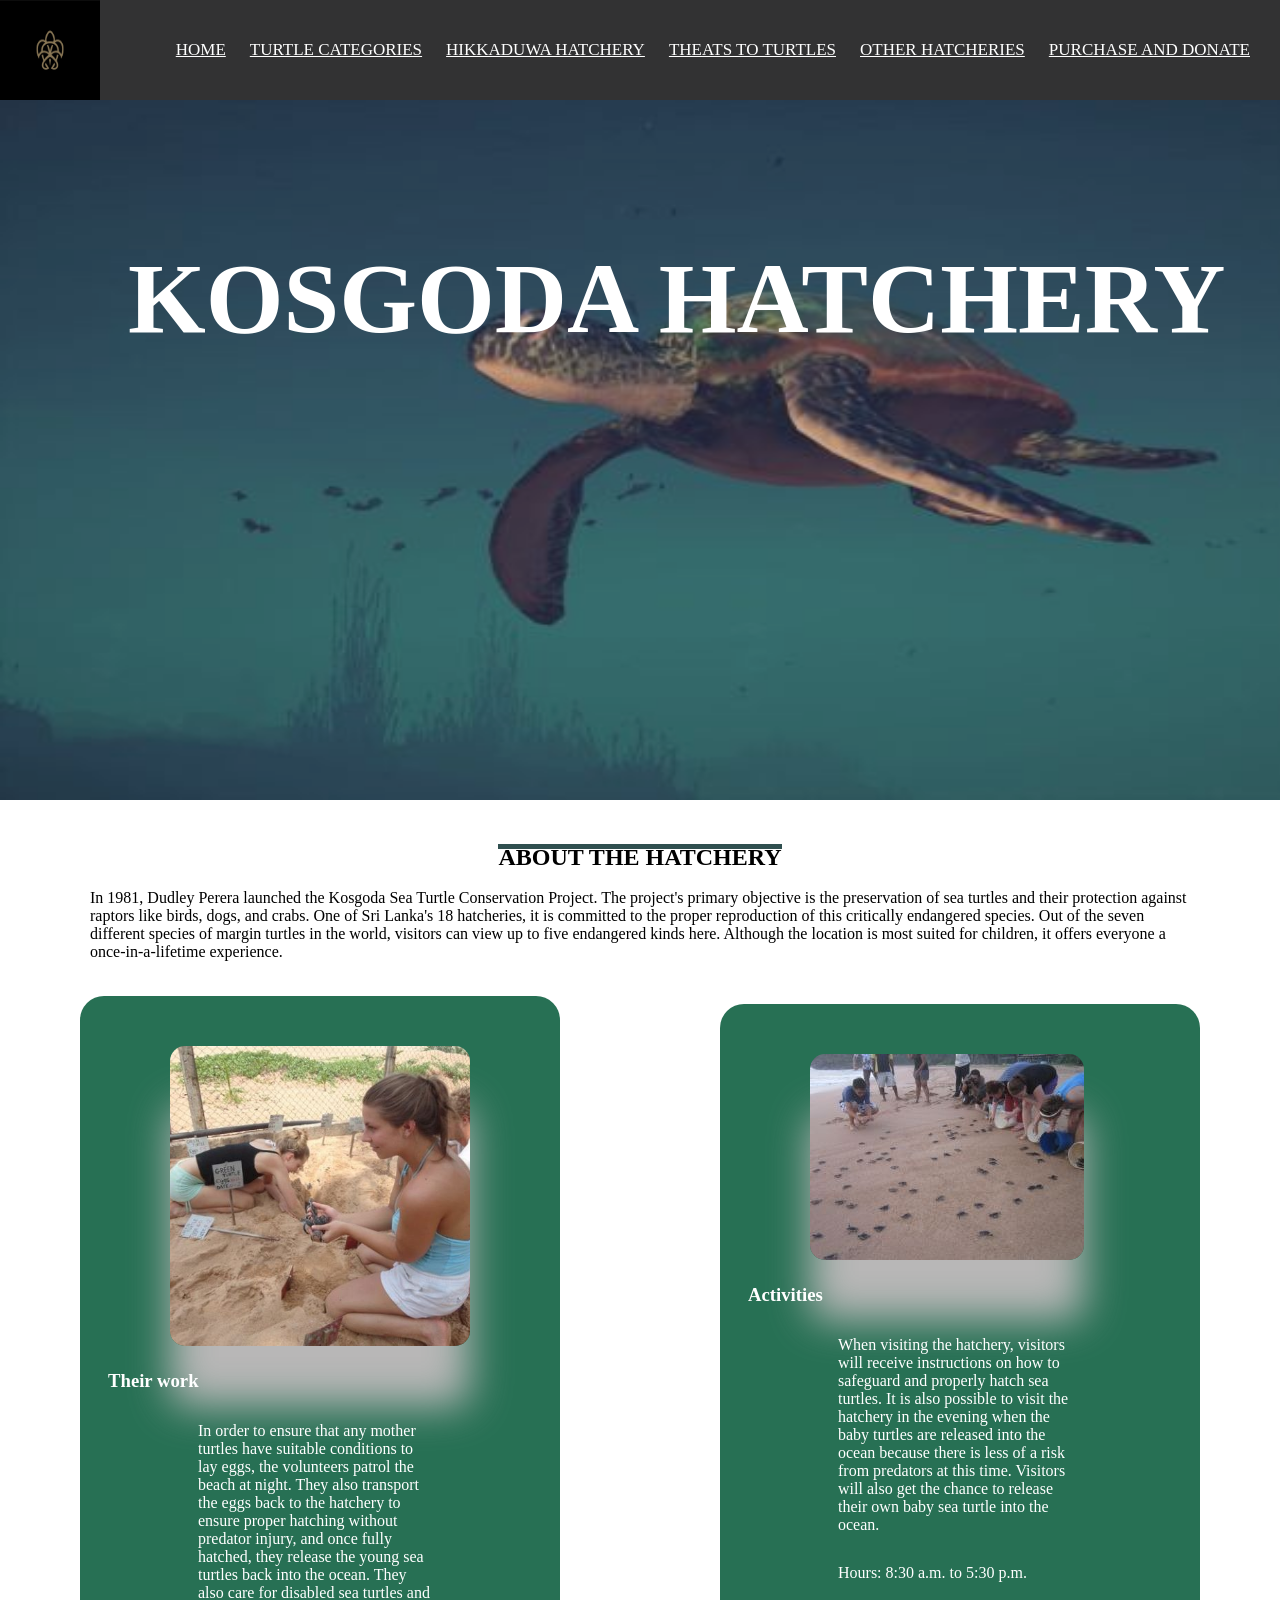
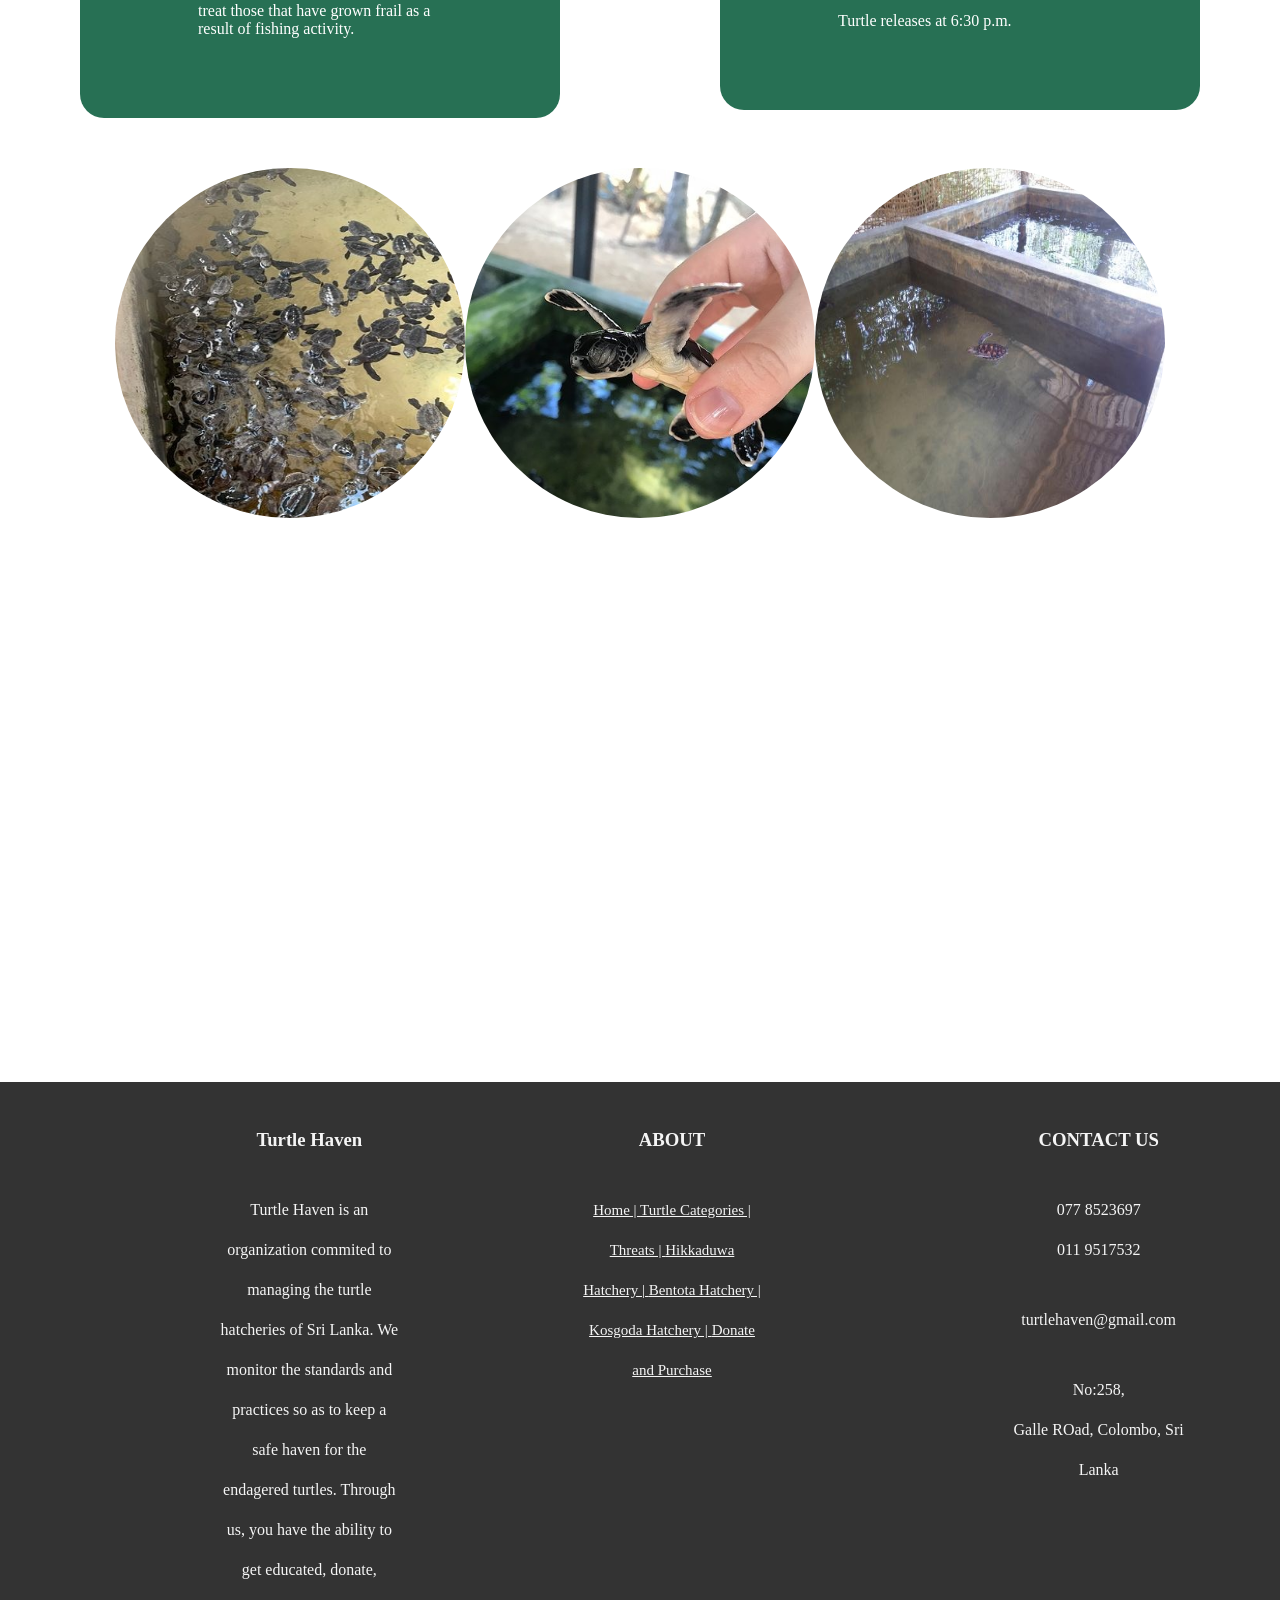
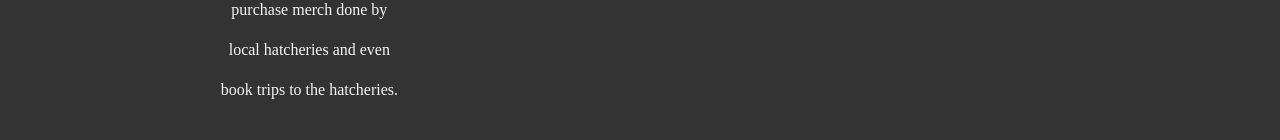
<file: kosgoda.html>
<!DOCTYPE html>
<html lang="en">
    <head>
        <meta charset="UTF-8">
        <title>Turtle Hatcheries</title>
        <meta name="viewport"  content="width=device-width, initial-scale=1.0">
        <link rel="stylesheet" type="text/css" href="kosgodastyle.css">
    </head>

    <body>
        <nav> <!--nav bar-->
            <label class="logo">
                <img src="Images/logo-new.png" width="100" height="100" alt="logo">
            </label>
           
           <ul>
            <li><a href="index.html ">Home</a></li>
            <li><a href="turtlecat.html">Turtle Categories</a></li>
            <li><a href="hikkaduwa.html">Hikkaduwa Hatchery</a></li>
            <li><a href="threats.html">Theats to Turtles</a></li>
            <li><a href="">Other Hatcheries</a>
                <ul>
                   <li><a href="kosgoda.html">Kosgoda</a></li>
                   <li><a href="bentota.html">Bentota</a></li>
               </ul>
            </li>   
            <li><a href="donate.html">Purchase and Donate</a></li>
           </ul>
        </nav>

        <div class="bgimg">
            <img src="Images/turtle-bg4-new.jpg" height="700" width="1520" alt="turtle-bgimg">
            <h1>KOSGODA HATCHERY</h1>
        </div>


        <!--introduction to hatchery-->
        <div class="para">
            <div class="para-title">
                <div class="title-line">
                    <h2>About the hatchery</h2>
                </div>   
            </div>
            
            <p>In 1981, Dudley Perera launched the Kosgoda Sea Turtle Conservation Project. 
                The project's primary objective is the preservation of sea turtles and their protection against raptors like birds, dogs, and crabs. 
                One of Sri Lanka's 18 hatcheries, it is committed to  the proper reproduction of this critically endangered species. 
                Out of the seven different species of margin turtles in the world, visitors can view up to five endangered kinds here. 
                Although the location is most suited for children, it offers everyone a once-in-a-lifetime experience.</p>
        </div>

<!--2 cards explaining about the hatchery-->
        <div class="container">
            <div class="card">
                 <img src="Images/kosgoda2-new.jpeg" alt="kosgoda loaction" width="300" height="300">
                    <div class="intro">
                        <h3>Their work</h3>
                        <p>In order to ensure that any mother turtles have suitable conditions to lay eggs, the volunteers patrol the beach at night. 
                            They also transport the eggs back to the hatchery to ensure proper hatching without predator injury, and once fully hatched, they release the young sea turtles back into the ocean. 
                            They also care for disabled sea turtles and treat those that have grown frail as a result of fishing activity.</p>
                    </div>
            </div>            

            <div class="card">
                    <img src="Images/kosgoda3.jpeg" alt="turtle img">
                    <div class="intro">
                        <h3>Activities</h3>
                        <p>When visiting the hatchery, visitors will receive instructions on how to safeguard and properly hatch sea turtles. 
                            It is also possible to visit the hatchery in the evening when the baby turtles are released into the ocean because there is less of a risk from predators at this time. 
                            Visitors will also get the chance to release their own baby sea turtle into the ocean.</p>
                            
                        <p>Hours: 8:30 a.m. to 5:30 p.m.</p>
                        <p>Turtle releases at 6:30 p.m.</p>
                     </div>
            </div>
        </div>

<!--gallery of images of kosgoda-->
        <div class="gallery">
            <img src="Images/bentota1.jpeg" width="350" height="350" alt="kosg img 1"> 
            <img src="Images/bentota2.jpeg" width="350" height="350" alt="kosg img 1">
            <img src="Images/bentota3.jpeg" width="350" height="350" alt="kosg img 1">
        </div>

        <div class="map">
            <iframe class="iframe" src="https://www.google.com/maps/embed?pb=!1m18!1m12!1m3!1d15861.378269860534!2d80.00203438715819!3d6.349413400000024!2m3!1f0!2f0!3f0!3m2!1i1024!2i768!4f13.1!3m3!1m2!1s0x3ae22a32144e35a7%3A0xa093fe007929469a!2sKosgoda%20Turtle%20Conservation%20and%20Research%20Centre!5e0!3m2!1sen!2sus!4v1684330481526!5m2!1sen!2sus" width="100" loading="lazy"  >
            </iframe>
       </div>   

       <!--footer-->
       <div class="footer">
        <div class="column1">
            <h3>Turtle Haven</h3>
            <p>Turtle Haven is an organization commited to managing the turtle hatcheries of Sri Lanka.
                We monitor the standards and practices so as to keep a safe haven for the endagered turtles. 
                Through us, you have the ability to get educated, donate, purchase merch done by local hatcheries and even book trips to the hatcheries.</p>
        </div> 

        <div class="column2">
            <h3>ABOUT</h3>
            <p><a href="index.html">Home | </a>
                <a href="turtlecat.html">Turtle Categories | </a>
                <a href="threats.html">Threats | </a>
                <a href="hikkaduwa.html">Hikkaduwa Hatchery | </a>
                <a href="bentota.html">Bentota Hatchery | </a>
                <a href="kosgoda.html">Kosgoda Hatchery | </a>
                <a href="donate.html">Donate and Purchase </a></p>

        </div>

        <div class="column3">
            <h3>CONTACT US</h3>
            <p>077 8523697 <br> 011 9517532 </p>
            <p>turtlehaven@gmail.com</p>
            <p>No:258,<br>
                Galle ROad,
                Colombo,
                Sri Lanka</p>
        </div>

          <!--Content is taken from: http://kosgodaseaturtle.org/index.php/about-->
    </div>

    </body>
</html>
</file>
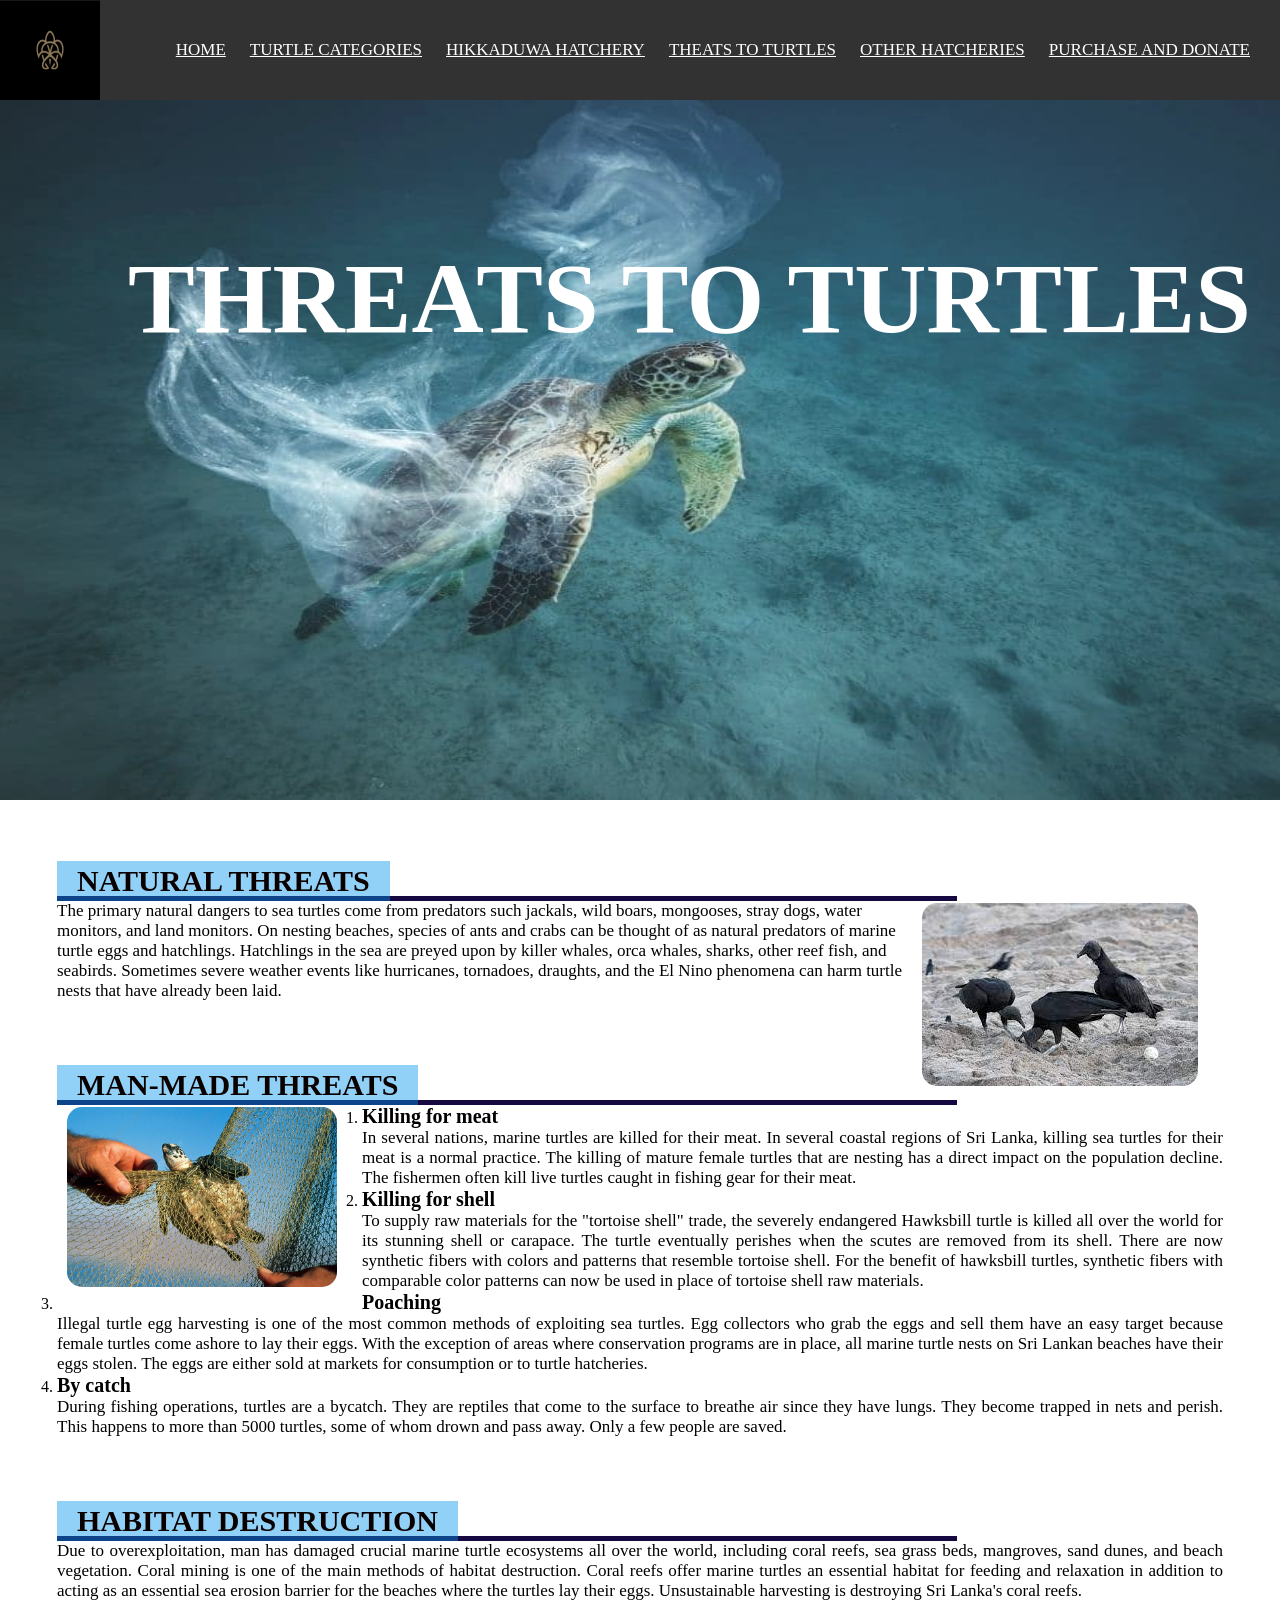
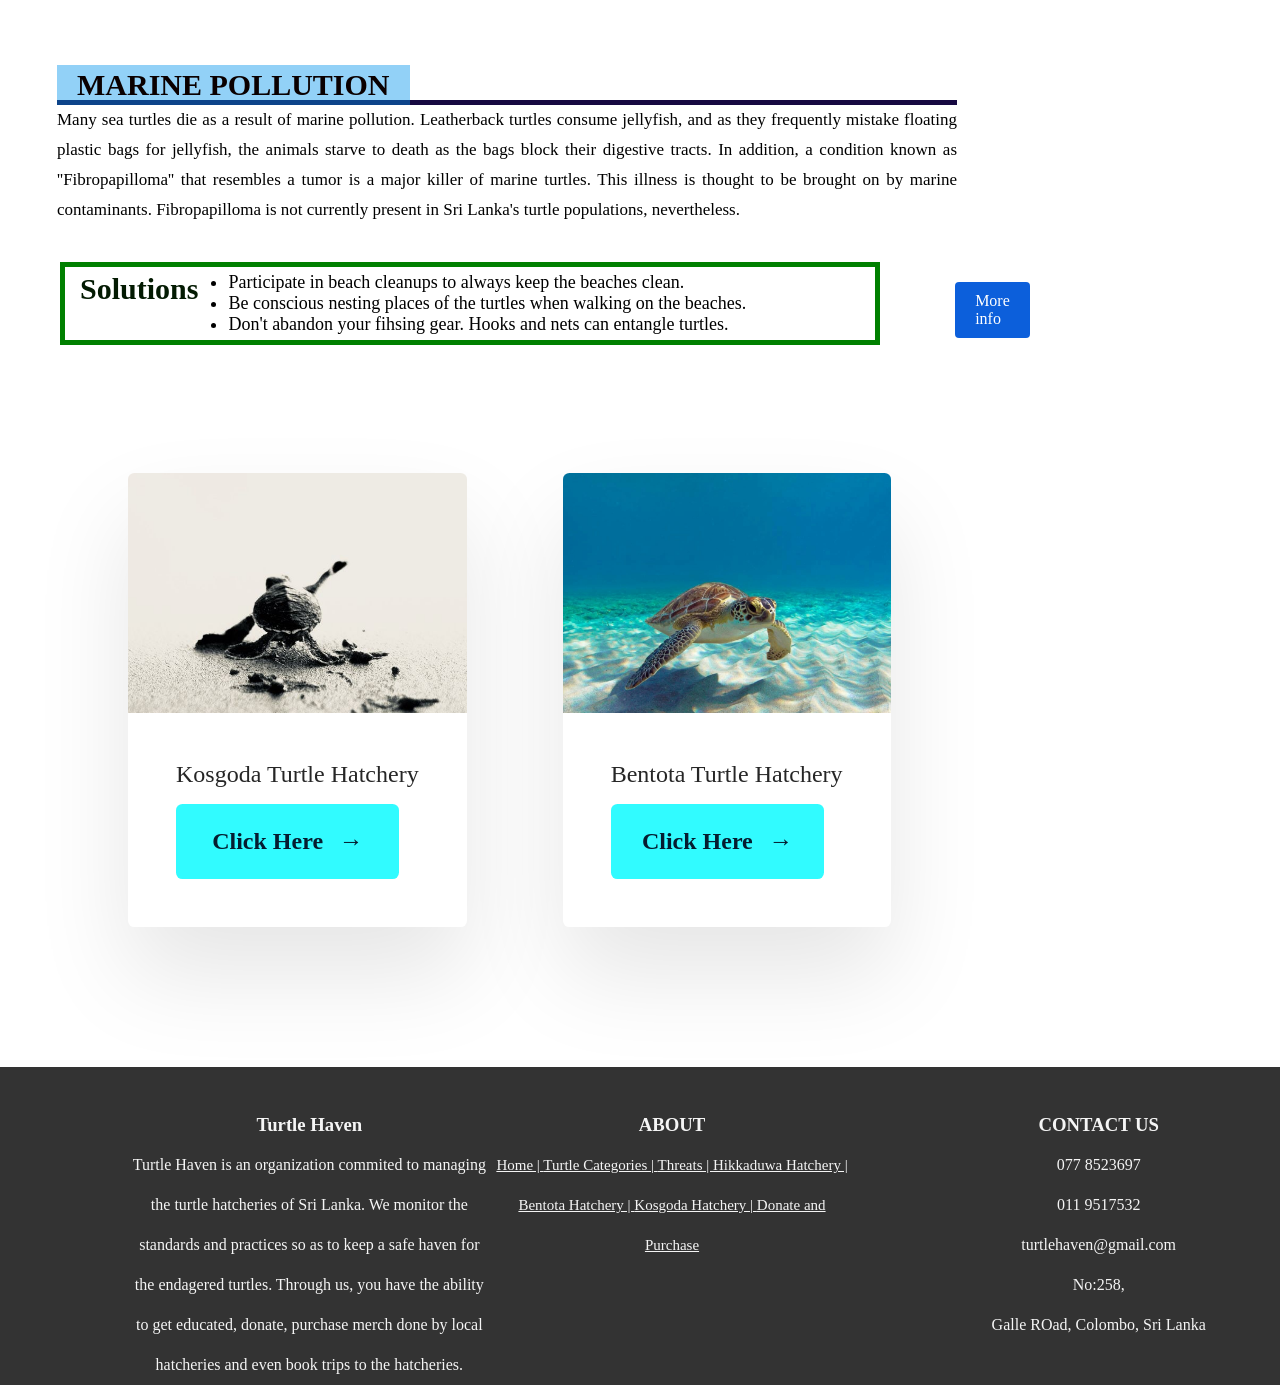
<file: threats.html>
<!DOCTYPE html>
<html lang="en">
    <head>
        <meta charset="UTF-8">
        <title>Turtle Hatcheries</title>
        <meta name="viewport"  content="width=device-width, initial-scale=1.0">
        <link rel="stylesheet" type="text/css" href="threatstyle.css">
    </head>

    <body>  <!--nav bar-->
        <nav>
            <label class="logo">
                <img src="Images/logo.png" width="100" height="100" alt="logo">
            </label>
           
           <ul>
            <li><a href="index.html">Home</a></li>
            <li><a href="turtlecat.html">Turtle Categories</a></li>
            <li><a href="hikkaduwa.html">Hikkaduwa Hatchery</a></li>
            <li><a href="threats.html">Theats to Turtles</a></li>
            <li><a href="">Other Hatcheries</a>
                <ul>
                   <li><a href="kosgoda.html">Kosgoda</a></li>
                   <li><a href="bentota.html">Bentota</a></li>
               </ul>
            </li>   
            <li><a href="donate.html">Purchase and Donate</a></li>
           </ul>
        </nav>

<!--page title-->
        <div class="bgimg">
            <img src="Images/threats-bg2.jpg" height="700" width="1520" alt="turtle-bgimg">
            <h1>THREATS TO TURTLES</h1>
        </div>

<!--each threat type explained-->        
        <div class="section1">
            <div class="s1-head">
                <h3>Natural Threats</h3>
            </div>
            <img src="Images/predators.jpeg" alt="predators img">
            <p>The primary natural dangers to sea turtles come from predators such jackals, wild boars, mongooses, stray dogs, water monitors, and land monitors. 
                On nesting beaches, species of ants and crabs can be thought of as natural predators of marine turtle eggs and hatchlings. 
                Hatchlings in the sea are preyed upon by killer whales, orca whales, sharks, other reef fish, and seabirds. 
                Sometimes severe weather events like hurricanes, tornadoes, draughts, and the El Nino phenomena can harm turtle nests that have already been laid.</p>
                
        </div>

        <div class="section2">
            <div class="s2-head">
                <h3>Man-Made Threats</h3>
            </div>
            <img src="Images/bycatch.jpeg" width="270" height="180" alt="bycatch of fishing">

            <ol type="1">
                <li><h4>Killing for meat</h4>
                    <p>In several nations, marine turtles are killed for their meat. In several coastal regions of Sri Lanka, killing sea turtles for their meat is a normal practice. The killing of mature female turtles that are nesting has a direct impact on the population decline. The fishermen often kill live turtles caught in fishing gear for their meat.</p>
                </li>
                <li><h4>Killing for shell</h4>
                    <p>To supply raw materials for the "tortoise shell" trade, the severely endangered Hawksbill turtle is killed all over the world for its stunning shell or carapace. The turtle eventually perishes when the scutes are removed from its shell. There are now synthetic fibers with colors and patterns that resemble tortoise shell. For the benefit of hawksbill turtles, synthetic fibers with comparable color patterns can now be used in place of tortoise shell raw materials.</p>
                </li>
                <li><h4>Poaching</h4>
                    <p>Illegal turtle egg harvesting is one of the most common methods of exploiting sea turtles. Egg collectors who grab the eggs and sell them have an easy target because female turtles come ashore to lay their eggs. With the exception of areas where conservation programs are in place, all marine turtle nests on Sri Lankan beaches have their eggs stolen. The eggs are either sold at markets for consumption or to turtle hatcheries.</p>
                </li>
                <li><h4>By catch</h4>
                    <p>During fishing operations, turtles are a bycatch. They are reptiles that come to the surface to breathe air since they have lungs. They become trapped in nets and perish. This happens to more than 5000 turtles, some of whom drown and pass away. Only a few people are saved.</p>
                </li>
            </ol> 
            
        </div>


        <div class="section3">
            <div class="s3-head">
                <h3>Habitat Destruction</h3>
            </div>
           
            <p>Due to overexploitation, man has damaged crucial marine turtle ecosystems all over the world, including coral reefs, sea grass beds, mangroves, sand dunes, and beach vegetation. Coral mining is one of the main methods of habitat destruction. Coral reefs offer marine turtles an essential habitat for feeding and relaxation in addition to acting as an essential sea erosion barrier for the beaches where the turtles lay their eggs. Unsustainable harvesting is destroying Sri Lanka's coral reefs.</p>
        </div>


        <div class="section4">
            <div class="s4-head">
                <h3>Marine Pollution </h3>
                
                <p>Many sea turtles die as a result of marine pollution. Leatherback turtles consume jellyfish, and as they frequently mistake floating plastic bags for jellyfish, the animals starve to death as the bags block their digestive tracts.
                    In addition, a condition known as ''Fibropapilloma'' that resembles a tumor is a major killer of marine turtles. This illness is thought to be brought on by marine contaminants. Fibropapilloma is not currently present in Sri Lanka's turtle populations, nevertheless.</p>
            </div>
        </div>

<!--solutions section-->
        <div class="section5">
            <h3>Solutions</h3>
            <ul>
                <li>Participate in beach cleanups to always keep the beaches clean.</li>
                <li>Be conscious nesting places of the turtles when walking on the beaches. </li>
                <li>Don't abandon your fihsing gear. Hooks and nets can entangle turtles.</li>
            </ul>

            <div class="link">
                <a href="https://themightyroar.com/projects/sri-lanka-sea-turtle-conservation" class="button">More info</a>
            </div>
        </div>
         


<!--links to kosgoda and bentota hatcheries-->     
        <div class="grid">
            <div class="grid-item">
                <div class="card">
                    <img src="Images/turtle1.jfif" class="card-img" alt="kosgoda turtle hatchery">
                    <div class="card-content">
                        <h1 class="card-header">Kosgoda Turtle Hatchery</h1>
                        <a href="kosgoda.html"  class="card-btn">
                            Click Here<span>&rarr;</span></a>
                    </div>
                </div>
            </div>
            <div class="grid-item">
                <div class="card">
                    <img src="Images/turtle-pic1.jfif" class="card-img" alt="bentota turtle hatchery">
                    <div class="card-content">
                        <h1 class="card-header">Bentota Turtle Hatchery</h1>
                        <a href="bentota.html" class="card-btn">
                            Click Here<span>&rarr;</span></a>
                    </div>
                </div>
            </div>
        </div>

<!--footer-->
        <div class="footer">
            <div class="column1">
                <h3>Turtle Haven</h3>
                <p>Turtle Haven is an organization commited to managing the turtle hatcheries of Sri Lanka.
                    We monitor the standards and practices so as to keep a safe haven for the endagered turtles. 
                    Through us, you have the ability to get educated, donate, purchase merch done by local hatcheries and even book trips to the hatcheries.</p>
            </div> 

            <div class="column2">
                <h3>ABOUT</h3>
                <p><a href="index.html">Home | </a>
                    <a href="turtlecat.html">Turtle Categories | </a>
                    <a href="threats.html">Threats | </a>
                    <a href="hikkaduwa.html">Hikkaduwa Hatchery | </a>
                    <a href="bentota.html">Bentota Hatchery | </a>
                    <a href="kosgoda.html">Kosgoda Hatchery | </a>
                    <a href="donate.html">Donate and Purchase </a></p>

            </div>

            <div class="column3">
                <h3>CONTACT US</h3>
                <p>077 8523697 <br> 011 9517532 </p>
                <p>turtlehaven@gmail.com</p>
                <p>No:258,<br>
                    Galle ROad,
                    Colombo,
                    Sri Lanka</p>
            </div>

              <!--Content is taken from: http://www.sltcp.org/marine-turtles-tcp-sri-lanka/ -->
        </div>
        
    </body>
</html>
</file>
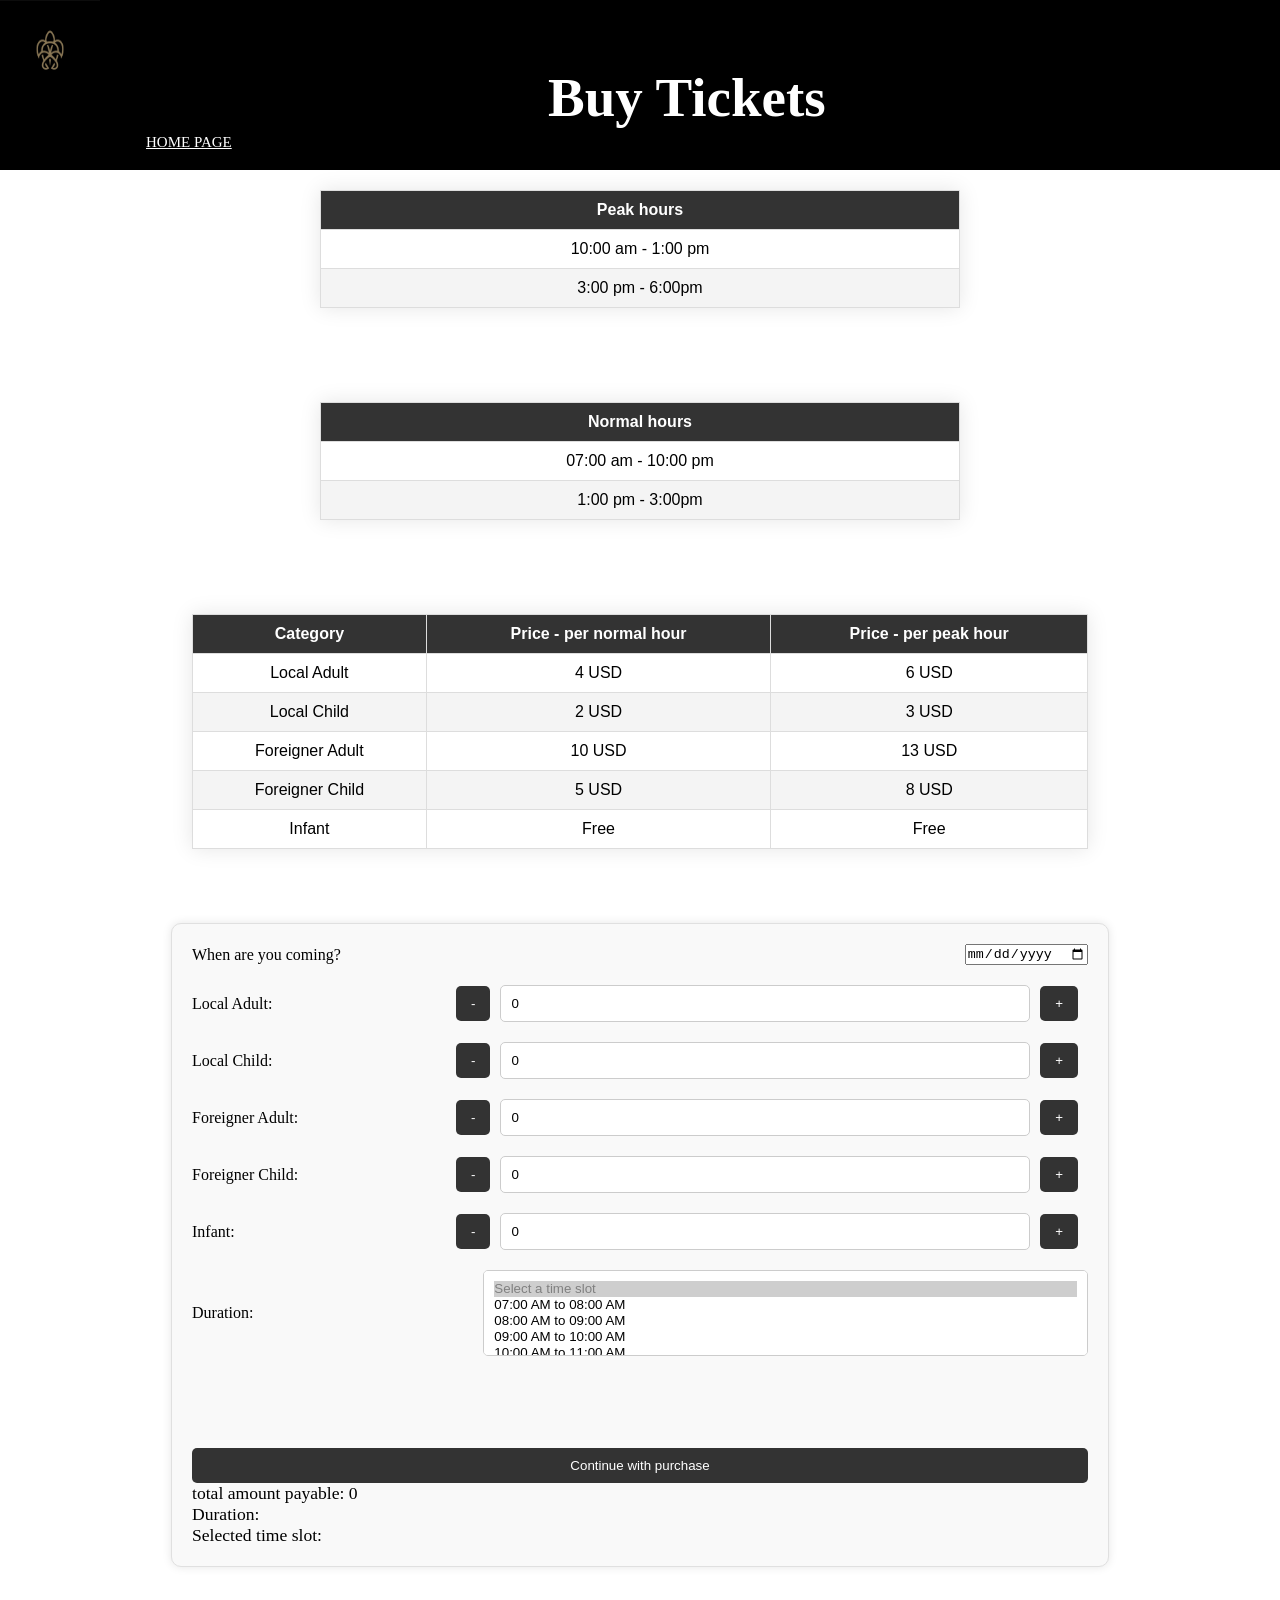
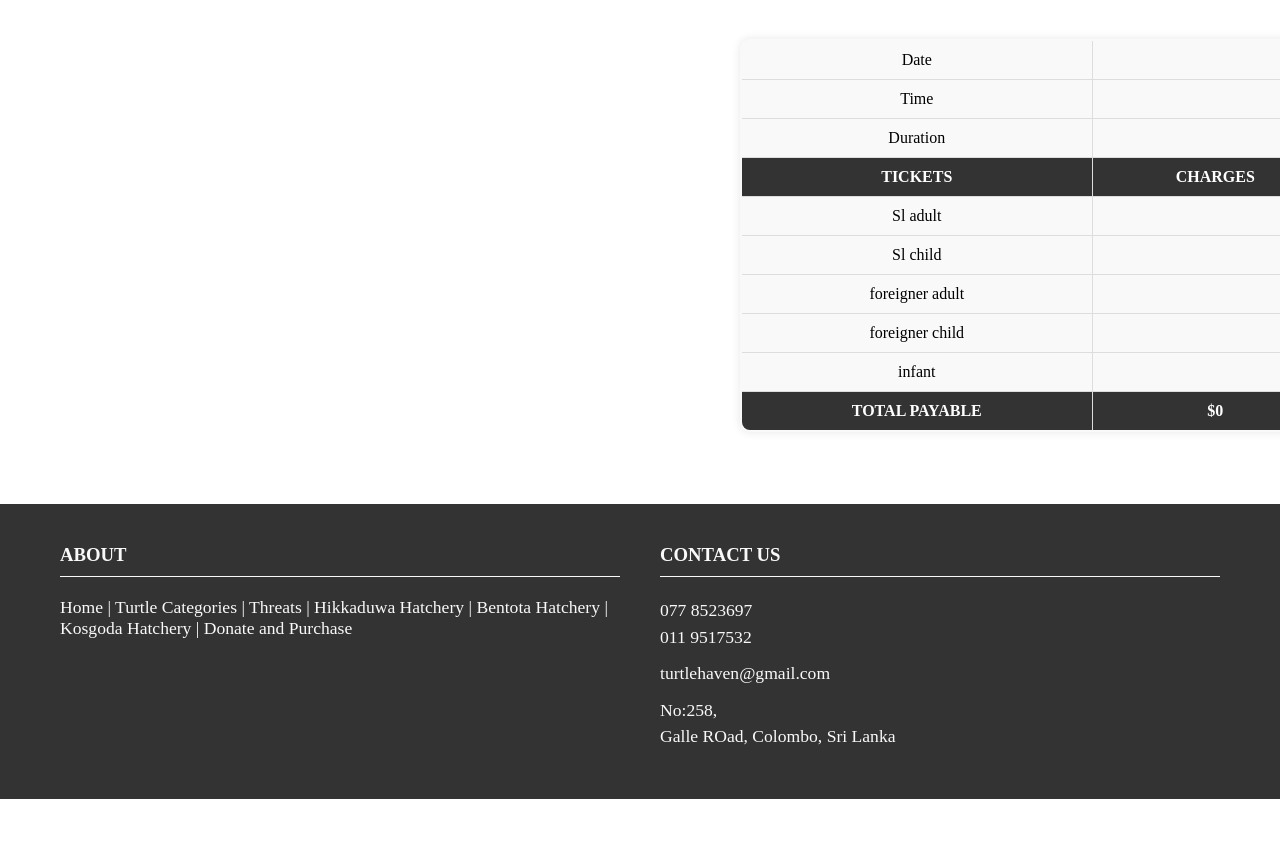
<file: tickets.html>
<!DOCTYPE html>
<html lang="en">
    <head>
        <meta charset="UTF-8">
        <meta name="viewport" content="width=device-width, initial-scale=1.0">
        <link rel="stylesheet" href="ticketstyle.css"> 
        <title>Tickets Page</title>
    </head>
    <body>
            <nav>
                <label class="logo">
                    <img src="Images/logo-new.png" width="100" height="100" alt="logo">
                </label>

                <h2>Buy Tickets</h2>

                <ul>
                    <li> <a href="index.html">Home page</a></li>
                </ul>    
            </nav>

    <!--main content of the page starts here-->

        <!-- Peak Hours Table -->
<table class="peak-hours-table">
    <tr>
        <th>Peak hours</th>
    </tr>
    <tr>
        <td>10:00 am - 1:00 pm</td> 
    </tr>
    <tr>
        <td>3:00 pm - 6:00pm</td>
    </tr>
</table>
<br><br><br>

<table class="normal-hours-table">
  <tr>
      <th>Normal hours</th>
  </tr>
  <tr>
      <td>07:00 am - 10:00 pm</td> 
  </tr>
  <tr>
      <td>1:00 pm - 3:00pm</td>
  </tr>
</table>
<br><br><br>

<table class="category-table">
    <tr>
        <th>Category</th>
        <th>Price - per normal hour</th>
        <th>Price - per peak hour</th>
    </tr>
    <tr>
        <td>Local Adult</td>
        <td>4 USD</td>
        <td>6 USD</td>
    </tr>
    <tr>
        <td>Local Child</td>
        <td>2 USD</td>
        <td>3 USD</td>
    </tr>
    <tr>
        <td>Foreigner Adult</td>
        <td>10 USD</td>
        <td>13 USD</td>
    </tr>
    <tr>
        <td>Foreigner Child</td>
        <td>5 USD</td>
        <td>8 USD</td>  
    </tr>
    <tr>
        <td>Infant</td>
        <td>Free</td>
        <td>Free</td>
    </tr>
</table><br><br><br>


<div class="formcontainer">
    <form onsubmit="calculateTotalAmount()"  method="get" id="ticketsForm">
        
        <fieldset>
            <div class="form-control">
                <label for="dateInput">When are you coming?</label>
                <input type="date" id="dateInput" name="dateInput" required>
            </div>

            <div class="ticket-category">
                <label for="localAdult">Local Adult:</label>
                <button type="button" class="decrement"  onclick="decrement('localAdult')">-</button>
                <input type="text" id="localAdult" name="localAdult" value="0"  readonly>
                <button type="button" class="increment"  onclick="increment('localAdult')">+</button>
            </div>

            <div class="ticket-category">
                <label for="localChild">Local Child:</label>
                <button type="button" class="decrement"  onclick="decrement('localChild')">-</button>
                <input type="text" id="localChild" name="localChild" value="0"  readonly>
                <button type="button" class="increment"  onclick="increment('localChild')">+</button>
            </div>

            <div class="ticket-category">
                <label for="foreignerAdult">Foreigner Adult:</label>
                <button type="button" class="decrement"  onclick="decrement('foreignerAdult')">-</button>
                <input type="text" id="foreignerAdult" name="foreignerAdult" value="0"  readonly> <!--read only prevents user from modifying the input field values-->
                <button type="button" class="increment"  onclick="increment('foreignerAdult')">+</button>
            </div>

            <div class="ticket-category">
                <label for="foreignerChild">Foreigner Child:</label>
                <button type="button" class="decrement"  onclick="decrement('foreignerChild')">-</button>
                <input type="text" id="foreignerChild" name="foreignerChild" value="0"  readonly>
                <button type="button" class="increment"  onclick="increment('foreignerChild')">+</button>
            </div>

            <div class="ticket-category">
                <label for="infant">Infant:</label>
                <button type="button" class="decrement"  onclick="decrement('infant')">-</button>
                <input type="text" id="infant" name="infant" value="0"  readonly>
                <button type="button" class="increment"  onclick="increment('infant')">+</button>
            </div>  

             <div class="form-control">
                    <label for="duration">Duration:</label>
                    <select id="duration" name="duration" multiple onchange="calculateTotalAmount()">
                        <option value="" selected disabled>Select a time slot</option>
                        <option value="07:00 to 08:00">07:00 AM to 08:00 AM</option>
                        <option value="08:00 to 09:00">08:00 AM to 09:00 AM</option>
                        <option value="09:00 to 10:00">09:00 AM to 10:00 AM</option>
                        <option value="10:00 to 11:00">10:00 AM to 11:00 AM</option>
                        <option value="11:00 to 12:00">11:00 AM to 12:00 PM</option>
                        <option value="12:00 to 13:00">12:00 PM to 01:00 PM</option>
                        <option value="13:00 to 14:00">01:00 PM to 02:00 PM</option>
                        <option value="14:00 to 15:00">02:00 PM to 03:00 PM</option>
                        <option value="15:00 to 16:00">03:00 PM to 04:00 PM</option>
                        <option value="16:00 to 17:00">04:00 PM to 05:00 PM</option>
                        <option value="17:00 to 18:00">05:00 PM  to 06:00 PM</option>
                    </select>
                    
        </div>
        <br><br> <br><br>

 
        <a href="details.html" id="purchase-link" >    
            <button type="button" value="submit" id="purchasebtn">Continue with purchase</button>
        </a> 

        <p>total amount payable: <span id="totalAmount">0</span></p>
        <p>Duration:<span id="totalHours"></span></p>
        <p>Selected time slot: <span id="selectedTimeSlots"></span></p>

    </fieldset>
    </form>
    
</div>  <br><br> <br><br>

<!--summary table-->

<table id="ticketTable" >  
    <tr>
        <td>Date</td>
        <td id="tableinputdate"></td>
    </tr>
    <tr>
        <td>Time</td>
        <td id="tableinputtime"></td>
    </tr>
    <tr>
        <td>Duration</td>
        <td id="tableinputduration"></td>
    </tr>
    <tr>
        <th>Tickets</th>
        <th>Charges</th>
    </tr>
    <tr id="rowlocaladult">
        <td id="localadulttable"> Sl adult</td>
        <td id="localadulttableprice"></td>
    </tr>
    <tr id="rowlocalchild">
        <td id="localchildtable"> Sl child</td>
        <td id="localchildtableprice"></td>
    </tr>
    <tr id="rowforiegnadult">
        <td id="foriegnadulttable"> foreigner adult</td>
        <td id="foriegnadulttableprice"></td>
    </tr>
    <tr id="rowforiegnchild">
        <td id="foriegnchildtable"> foreigner child</td>
        <td id="foriegnchildtableprice"></td>
    </tr>
    <tr id="rowinfant">
        <td id="infanttable"> infant</td>
        <td id="infanttableprice"></td>
    </tr>
    <tr>
        <th>Total Payable </th>
        <th id="totalPayableprice"> $0</th>
    </tr>
</table>

<br><br><br><br>

 <!--Footer-->
 <div class="footer">
  <div class="column1">
      <h3>ABOUT</h3>
      <p><a href="index.html">Home | </a>
          <a href="turtlecat.html">Turtle Categories | </a>
          <a href="threats.html">Threats | </a>
          <a href="hikkaduwa.html">Hikkaduwa Hatchery | </a>
          <a href="bentota.html">Bentota Hatchery | </a>
          <a href="kosgoda.html">Kosgoda Hatchery | </a>
          <a href="donate.html">Donate and Purchase </a></p>
  </div>  
  
  <div class="column2">
      <h3>CONTACT US</h3>
      <p>077 8523697 <br> 011 9517532 </p>
      <p>turtlehaven@gmail.com</p>
      <p>No:258,<br>
          Galle ROad,
          Colombo,
          Sri Lanka</p>
  </div>

</div>




<br><br><br>
        <script src="ticketsjs.js"> </script>
    </body>
</html>
</file>
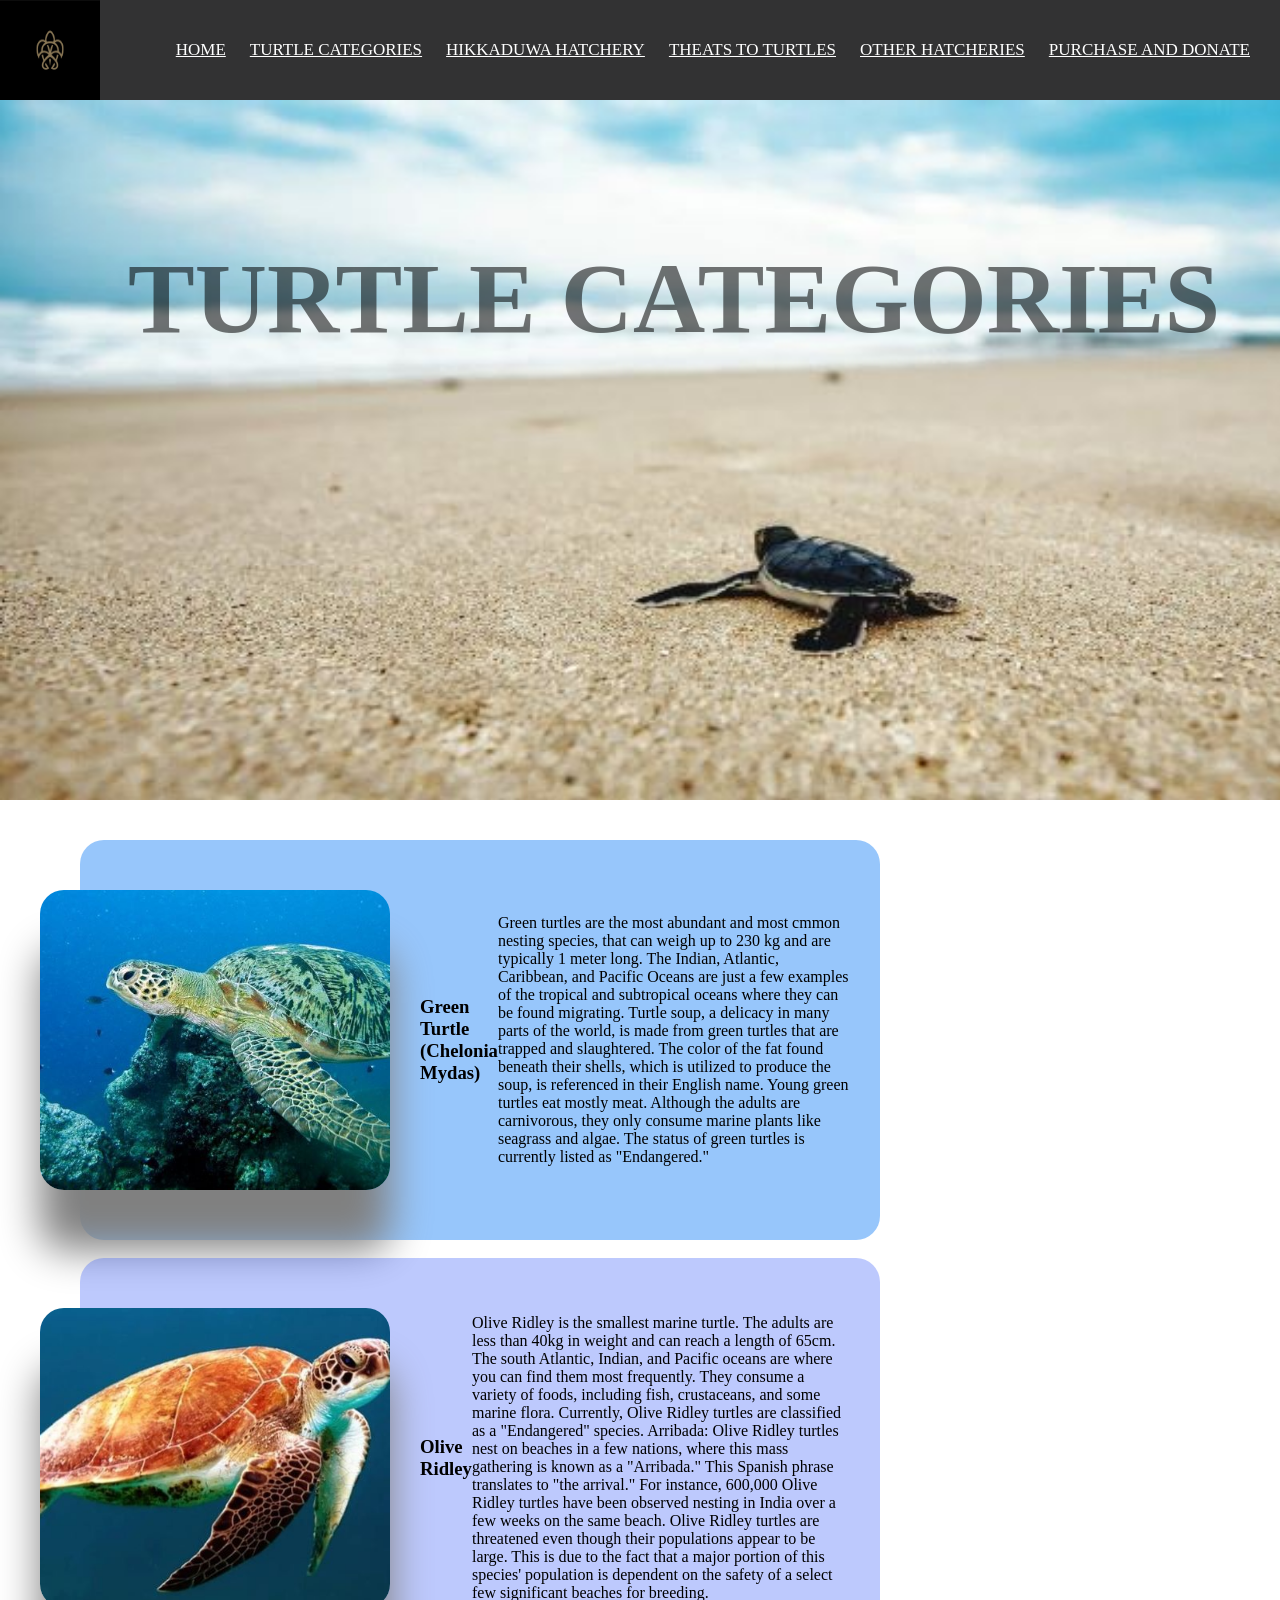
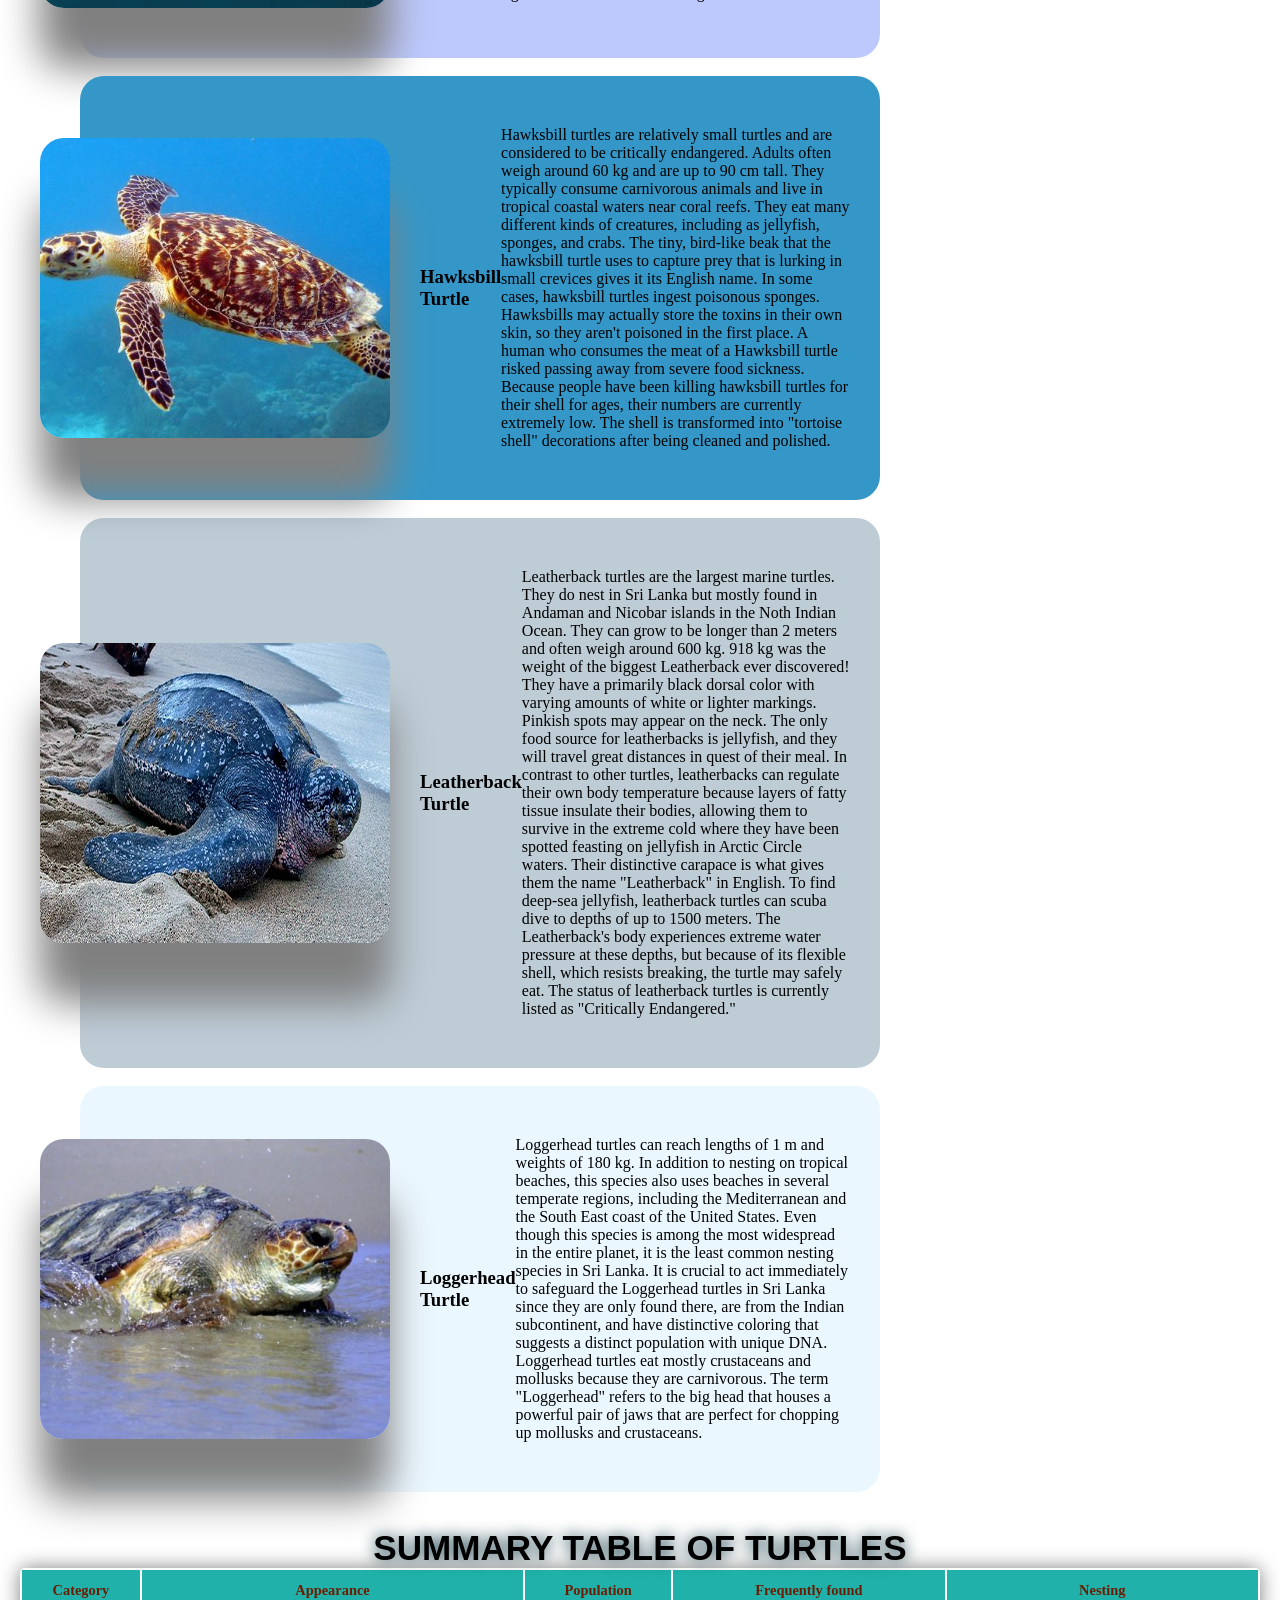
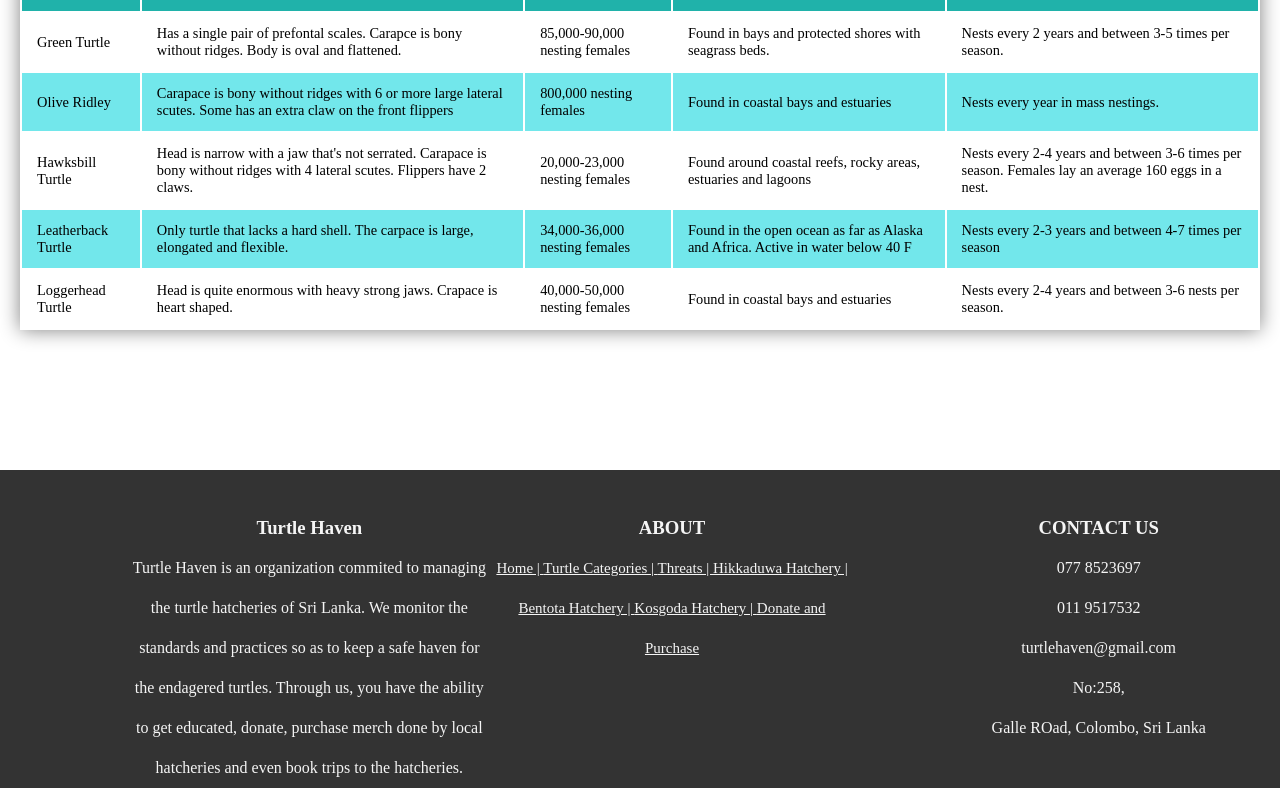
<file: turtlecat.html>
<!DOCTYPE html>
<html lang="en">
    <head>
        <meta charset="UTF-8">
        <title>Turtle Hatcheries</title>
        <meta name="viewport"  content="width=device-width, initial-scale=1.0">
        <link rel="stylesheet" type="text/css" href="tcatstyle.css">
    </head>

    <body>
        <nav> <!--nav bar-->
            <label class="logo">
                <img src="Images/logo-new.png" width="100" height="100" alt="logo">
            </label>
           
           <ul>
            <li><a href="index.html">Home</a></li>
            <li><a href="turtlecat.html">Turtle Categories</a></li>
            <li><a href="hikkaduwa.html">Hikkaduwa Hatchery</a></li>
            <li><a href="threats.html">Theats to Turtles</a></li>
            <li><a href="">Other Hatcheries</a>
                <ul>
                   <li><a href="kosgoda.html">Kosgoda</a></li>
                   <li><a href="bentota.html">Bentota</a></li>
               </ul>
            </li>   
            <li><a href="donate.html">Purchase and Donate</a></li>
           </ul>
        </nav>

        <div class="bgimg">  <!--heading title-->
            <img src="Images/turtlebg5-new.jpg" height="700" width="1520" alt="turtle-bgimg">
            <h1>TURTLE CATEGORIES</h1>
        </div>
        <br> <br>
        
<!--each type of turtle is categorized as sections-->
        <div class="section-1">
            <div class="card1">
                <img src="Images/greenturtle-new.jpeg" alt="green turtle img">
                <h3>Green Turtle (Chelonia Mydas)</h3>
                <p>Green turtles are the most abundant and most cmmon nesting species, that can weigh up to 230 kg and are typically 1 meter long. The Indian, Atlantic, Caribbean, and Pacific Oceans are just a few examples of the tropical and subtropical oceans where they can be found migrating. Turtle soup, a delicacy in many parts of the world, is made from green turtles that are trapped and slaughtered. The color of the fat found beneath their shells, which is utilized to produce the soup, is referenced in their English name. Young green turtles eat mostly meat. Although the adults are carnivorous, they only consume marine plants like seagrass and algae. The status of green turtles is currently listed as "Endangered."</p>
            </div>
            <div class="map1">
                <iframe src="https://www.google.com/maps/embed?pb=!1m18!1m12!1m3!1d15689.766989294983!2d-83.51343160621629!3d10.54456323344554!2m3!1f0!2f0!3f0!3m2!1i1024!2i768!4f13.1!3m3!1m2!1s0x8fa7560928a2e741%3A0x7b7e58e66658b6eb!2sTortuguero%2C%20Lim%C3%B3n%20Province%2C%20Costa%20Rica!5e0!3m2!1sen!2slk!4v1685352310163!5m2!1sen!2slk" width="100" loading="lazy">
                </iframe>
            </div>  
        </div>
        <br>

        <div class="section-2">
            <div class="card2">
                <img src="Images/oliveridley-new.jpeg" alt="Olive Ridley img">
                <h3>Olive Ridley</h3>
                <p>Olive Ridley is the smallest marine turtle. The adults are less than 40kg in weight and can reach a length of 65cm. The south Atlantic, Indian, and Pacific oceans are where you can find them most frequently. They consume a variety of foods, including fish, crustaceans, and some marine flora. Currently, Olive Ridley turtles are classified as a "Endangered" species. Arribada: Olive Ridley turtles nest on beaches in a few nations, where this mass gathering is known as a "Arribada." This Spanish phrase translates to "the arrival." For instance, 600,000 Olive Ridley turtles have been observed nesting in India over a few weeks on the same beach. Olive Ridley turtles are threatened even though their populations appear to be large. This is due to the fact that a major portion of this species' population is dependent on the safety of a select few significant beaches for breeding.</p>
            </div>
            <div class="map2">
                <iframe src="https://www.google.com/maps/embed?pb=!1m18!1m12!1m3!1d15716.936980600281!2d-85.71474415634421!3d9.997499691722643!2m3!1f0!2f0!3f0!3m2!1i1024!2i768!4f13.1!3m3!1m2!1s0x8f9e5172a604ecfd%3A0xbdc62e49d1e8f6fd!2sPlaya%20del%20Ostional!5e0!3m2!1sen!2slk!4v1685352462386!5m2!1sen!2slk" width="100" loading="lazy">
                </iframe>
            </div>
        </div>    
        <br>

        <div class="section-3">
            <div class="card3">
                <img src="Images/hawksbill-new.jpeg" alt="Hawksbill img">
                <h3>Hawksbill Turtle</h3>
                <p>Hawksbill turtles are relatively small turtles and are considered to be critically endangered. Adults often weigh around 60 kg and are up to 90 cm tall. They typically consume carnivorous animals and live in tropical coastal waters near coral reefs. They eat many different kinds of creatures, including as jellyfish, sponges, and crabs. The tiny, bird-like beak that the hawksbill turtle uses to capture prey that is lurking in small crevices gives it its English name. In some cases, hawksbill turtles ingest poisonous sponges. Hawksbills may actually store the toxins in their own skin, so they aren't poisoned in the first place. A human who consumes the meat of a Hawksbill turtle risked passing away from severe food sickness. Because people have been killing hawksbill turtles for their shell for ages, their numbers are currently extremely low. The shell is transformed into "tortoise shell" decorations after being cleaned and polished. </p>
            </div>
            <div class="map3">
                <iframe src="https://www.google.com/maps/embed?pb=!1m18!1m12!1m3!1d3978.3207286329684!2d55.64493117468274!3d-4.350797395623231!2m3!1f0!2f0!3f0!3m2!1i1024!2i768!4f13.1!3m3!1m2!1s0x231fe574dabd7f49%3A0x2c97811aafab72ec!2sCousine!5e0!3m2!1sen!2slk!4v1685352547770!5m2!1sen!2slk" width="100" loading="lazy">
                </iframe>
            </div>
        </div>   
        <br> 
        
        <div class="section-4">
            <div class="card4">
                <img src="Images/latherback.jpeg" alt="Leatherback img">
                <h3>Leatherback Turtle</h3>
                <p>Leatherback turtles are the largest marine turtles. They do nest in Sri Lanka but mostly found in Andaman and Nicobar islands in the Noth Indian Ocean. They can grow to be longer than 2 meters and often weigh around 600 kg. 918 kg was the weight of the biggest Leatherback ever discovered! They have a primarily black dorsal color with varying amounts of white or lighter markings. Pinkish spots may appear on the neck. The only food source for leatherbacks is jellyfish, and they will travel great distances in quest of their meal. In contrast to other turtles, leatherbacks can regulate their own body temperature because layers of fatty tissue insulate their bodies, allowing them to survive in the extreme cold where they have been spotted feasting on jellyfish in Arctic Circle waters. Their distinctive carapace is what gives them the name "Leatherback" in English. To find deep-sea jellyfish, leatherback turtles can scuba dive to depths of up to 1500 meters. The Leatherback's body experiences extreme water pressure at these depths, but because of its flexible shell, which resists breaking, the turtle may safely eat. The status of leatherback turtles is currently listed as "Critically Endangered."</p>
            </div>
            <div class="map4">
                <iframe src="https://www.google.com/maps/embed?pb=!1m18!1m12!1m3!1d31401.842267229425!2d-85.86650161004552!3d10.323446947126211!2m3!1f0!2f0!3f0!3m2!1i1024!2i768!4f13.1!3m3!1m2!1s0x8f9e3bffd2b0e16d%3A0x259b2b6831f80521!2sPlaya%20Grande!5e0!3m2!1sen!2slk!4v1685376567041!5m2!1sen!2slk" width="100" loading="lazy">
                </iframe>

            </div>
        </div> 
        <br>

        <div class="section-5">
            <div class="card5">
                <img src="Images/loggerhead-new.jpeg" alt="Loggerhead img">
                <h3>Loggerhead Turtle</h3>
                <p>Loggerhead turtles can reach lengths of 1 m and weights of 180 kg. In addition to nesting on tropical beaches, this species also uses beaches in several temperate regions, including the Mediterranean and the South East coast of the United States. Even though this species is among the most widespread in the entire planet, it is the least common nesting species in Sri Lanka. It is crucial to act immediately to safeguard the Loggerhead turtles in Sri Lanka since they are only found there, are from the Indian subcontinent, and have distinctive coloring that suggests a distinct population with unique DNA. Loggerhead turtles eat mostly crustaceans and mollusks because they are carnivorous. The term "Loggerhead" refers to the big head that houses a powerful pair of jaws that are perfect for chopping up mollusks and crustaceans.</p>
            </div>
            <div class="map5">
                <iframe src="https://www.google.com/maps/embed?pb=!1m18!1m12!1m3!1d3496.46177818689!2d-80.76266962475218!3d28.795309775576126!2m3!1f0!2f0!3f0!3m2!1i1024!2i768!4f13.1!3m3!1m2!1s0x88e0cba51eb3aad9%3A0x13152a54a1dab89e!2sCanaveral%20National%20Seashore!5e0!3m2!1sen!2slk!4v1685376647696!5m2!1sen!2slk" width="100" loading="lazy">
                </iframe>
            </div>  
        </div> 
        <br><br>

<!--summary table-->
        <div class="table-title">
            <h3><b>SUMMARY TABLE OF TURTLES</b></h3>
        </div>

        <div class="table1">
            <table>
                <thead>
                    <tr>
                        <th>Category</th>
                        <th>Appearance</th>
                        <th>Population</th>
                        <th>Frequently found</th> 
                        <th>Nesting</th>
                    </tr>
                </thead>
                <tbody>
                    <tr>
                        <td>Green Turtle</td>
                        <td>Has a single pair of prefontal scales. Carapce is bony without ridges. Body is oval and flattened. </td>
                        <td>85,000-90,000 nesting females</td>
                        <td>Found in bays and protected shores with seagrass beds.</td>
                        <td>Nests every 2 years and between 3-5 times per season.</td>
                    </tr>
                    <tr class="active-row">
                        <td>Olive Ridley</td>
                        <td>Carapace is bony without ridges with 6 or more large lateral scutes. Some has an extra claw on the front flippers</td>
                        <td>800,000 nesting females</td>
                        <td>Found in coastal bays and estuaries</td>
                        <td>Nests every year in mass nestings.</td>
                    </tr>
                    <tr>
                        <td>Hawksbill Turtle </td>
                        <td>Head is narrow with a jaw that's not serrated. Carapace is bony without ridges with 4 lateral scutes. Flippers have 2 claws.</td>
                        <td>20,000-23,000 nesting females</td>
                        <td>Found around coastal reefs, rocky areas, estuaries and lagoons</td>
                        <td>Nests every 2-4 years and between 3-6 times per season. Females lay an average 160 eggs in a nest.</td>
                    </tr>
                    <tr>
                        <td>Leatherback Turtle</td>
                        <td>Only turtle that lacks a hard shell. The carpace is large, elongated and flexible.  </td>
                        <td>34,000-36,000 nesting females</td>
                        <td>Found in the open ocean as far as Alaska and Africa. Active in water below 40 F</td>
                        <td>Nests every 2-3 years and between 4-7 times per season</td>
                    </tr>
                    <tr>
                        <td>Loggerhead Turtle</td>
                        <td>Head is quite enormous with heavy strong jaws. Crapace is heart shaped.</td>
                        <td>40,000-50,000 nesting females</td>
                        <td>Found in coastal bays and estuaries</td>
                        <td>Nests every 2-4 years and between 3-6 nests per season.</td>
                    </tr>
                </tbody>    
            </table>
        </div>

<!--footer-->
        <div class="footer">
            <div class="column1">
                <h3>Turtle Haven</h3>
                <p>Turtle Haven is an organization commited to managing the turtle hatcheries of Sri Lanka.
                    We monitor the standards and practices so as to keep a safe haven for the endagered turtles. 
                    Through us, you have the ability to get educated, donate, purchase merch done by local hatcheries and even book trips to the hatcheries.</p>
            </div> 

            <div class="column2">
                <h3>ABOUT</h3>
                <p><a href="index.html">Home | </a>
                    <a href="turtlecat.html">Turtle Categories | </a>
                    <a href="threats.html">Threats | </a>
                    <a href="hikkaduwa.html">Hikkaduwa Hatchery | </a>
                    <a href="bentota.html">Bentota Hatchery | </a>
                    <a href="kosgoda.html">Kosgoda Hatchery | </a>
                    <a href="donate.html">Donate and Purchase </a></p>

            </div>

            <div class="column3">
                <h3>CONTACT US</h3>
                <p>077 8523697 <br> 011 9517532 </p>
                <p>turtlehaven@gmail.com</p>
                <p>No:258,<br>
                    Galle ROad,
                    Colombo,
                    Sri Lanka</p>
            </div>

              <!--Content is taken from: http://www.sltcp.org/marine-turtles-tcp-sri-lanka/-->
        </div>

    </body>
</html>
</file>
<file: bentotastyle.css>
*{
    padding: 0;
    margin: 0;
    box-sizing: border-box;
}
body{
    font-family: montserrat;
}
nav{
    background: #323233;
    height: 100px;
    width: 100%;
}
logo{
    line-height: 80px;
    padding: 40px;

}
nav ul{
    float: right;
    margin-right: 20px;
}
nav ul li{
    display: inline-block;
    line-height: 80px;
    margin: 10px;
}
nav ul li a{
    color: rgb(255, 255, 255);
    font-size: 17px;
    text-transform: uppercase;
}
a:hover {
    background-color: rgba(8, 241, 241, 0.467);
    transition: 0.3s ease-in-out ;
}

nav ul li:hover ul {
    display: block;
}
nav ul li ul {
    position: absolute;
    display: none;
    background-color: rgb(0, 0, 0);
    padding: 0%;
    z-index: 999;
}
nav ul li:hover > ul {
    display: block;                           
}
nav ul li ul li {
    line-height: 2;
    width: 150px;
    padding: 6px;
    display: block;
    text-align: center;
}


.bgimg {
    text-align: center;
    position: relative;
}
.bgimg h1 {
    top: 10%;
    left: 6%;
    color: rgba(255, 255, 255, 0.729);
    position: absolute;
    font-size: 100px;
    font-family: Cambria, Cochin, Georgia, Times, 'Times New Roman', serif;
}
 

.para {
    display: flex;
}
.para-title {
    margin: 20px;
    text-align: center;
    font-size: 35px;
    text-shadow: 0 0 15px darkturquoise;
}
.title-line {
    display: flex;
    flex-direction: row;
    height: 5px;
    background-color: rgb(1, 62, 62);
}
.para p {
    margin: 50px 30px 15px 30px;
    font-family: 'Gill Sans', 'Gill Sans MT', Calibri, 'Trebuchet MS', sans-serif;
    font-size: 20px;
}


.map {
    white-space: nowrap;
    text-align: center;
    width: 325px; 
    padding: 6px 0;
    margin: 20px 30px 5px 5px; 

}
.map iframe {
    width: 325px; 
    height: 280px; 
    border: 0;
}


.container {
    display: flex;
    justify-content: center;
    align-items: center;
    margin: 40px 30px;
}
.card {
    margin: 10px 20px ;
    position: relative;
    width: 500px;
}    
.card img {
    display: block;
    width: 100%;
    height: auto;
}
.intro {
    position: absolute;
    top: 0;
    right: 0;
    bottom: 0;
    left: 0;
    background-color: turquoise;
    overflow: hidden;
    width: 100%;
    height: 0;
    transition: 0.5s ease;
}    
.card:hover .intro {
    height: 100%;
}
.intro h3 {
    width: 100%;
    margin-top: 30px;
    color: black;
    font-size: 30px;
    position: absolute;
    text-align: center;
    transform: rotate(-5deg) skew(-5deg);
}
.intro p {
    text-align: center;
    color: black;
    font-size: 17px;
    margin: 85px 10px 0 10px;
    width: 70%;
    line-height: 20px;
}


.gallery {
    width: 90%;
    padding: 20px;
    margin: 100px auto;
    display: flex;
    flex-direction: row;
    justify-content: center;
}
.gallery img {
    padding: 10px;
    border-radius: 25px;
}

.footer {
    text-align: center;
    margin-top: 140px;
    width: 100%;
    padding-top: 3%;
    background: #333 ;
    color: whitesmoke;
    display: flex;
    line-height: 40px;
}
.column1 {
    width: 30%;
    margin-left: 10%;   
}
.column2 {
    width: 30%;
}    
.column2 a {
    color: whitesmoke;
    font-size: 15px;
}
.column3 {
    width: 30%;
    margin-left: 5%;
}


@media only screen and (max-width:768px){
    body{
        background-color: rgb(137, 184, 201)
    }
}        

@media (max-width: 768px) {
    .bgimg img {
        height: auto;
        width: 100%;
    }
    .bgimg h1 {
        margin-top: 22%;
        font-size: 60px;
    }
    .card {
        width: 90%;
        max-width: 400px;
    }
    .gallery {
        flex-direction: column;
        align-items: center;
    }
    .gallery img {
        margin-bottom: 20px;
    }
    .footer {
        flex-direction: column;
        align-items: center;
    }
    .column1,
    .column2,
    .column3 {
        width: 80%;
        margin-bottom: 20px;
    }
}
</file>
<file: confirmationstyle.css>
*{
    padding: 0;
    margin: 0;
    font-family: 'Poppins', sans-serif;
    box-sizing: border-box;
    outline: none; 
    border: none;
    text-decoration: none;
    
}
body {
    font-family: montserrat;
}

/* nav bar */

nav {
    background-color: #000000;
    height: 170px;
    width: 100%;
    position: relative;
    z-index: 2;
}
.logo{
    line-height: 80px;
    padding: 40px;
}
h2 {
    color: white;
    font-size: 55px;
    line-height: 60px;
    padding: 0 100px;
    font-weight: bold;
    margin-top: -5%;
    margin-left: 35%;

}
nav ul {
    float: left;
    margin-left: 10%;
    margin-top: -2%;
}
nav ul li {
    display: inline-block;
    line-height: 80px;
    margin: 0 5px;
    list-style-type: none;
}
nav ul li a {
    color: rgb(255, 255, 255);
    padding: 7px 13px;
    font-size: 15px;
    text-transform: uppercase;
    border-radius: 3px;
}
a.active, a:hover {
    background: rgb(21, 168, 187);
    transition: .5s;
}


/*css for the content starts here*/
h4 {             /*heading*/
    color: rgb(39, 22, 0);
    font-weight: bold;
    margin-top: 1%;
    margin-left: 30%;
    font-size: 28px;
    padding: 0 100px;
}

.confirmation-message {     /*confirmation message */
    background-color: #f5f5f5;
    padding: 20px;
    border-radius: 5px;
    box-shadow: 0 2px 4px rgba(0, 0, 0, 0.1);
    text-align: center;
    font-size: 16px;
    color: #333;
}

.confirmation-message p {
    margin: 0;
    padding: 10px 0;
}

/* details table styles */
#detailsTable {
    border-collapse: collapse;
    border-radius: 10px;
    margin: 30px auto;
    box-shadow: 0 5px 15px rgba(0, 0, 0, 0.08);
    width: 600px;
    background-color: #f2f4f6;
    overflow: hidden;
}

#detailsTable th, 
#detailsTable td {
    padding: 15px 20px;
    border-bottom: 1px solid #ddd;
    text-align: center;
}

#detailsTable th {
    background-color: #2a2a2a;
    color: #fff;
    font-weight: 600;
}

#detailsTable tbody tr:hover {
    background-color: #e9ecef;
}

#detailsTable tr:last-child td {
    border-bottom: none;
}


/*  styles for the ticket table */
#ticketTable {
    border-collapse: collapse;
    border-radius: 10px;
    border: 2px solid #333; 
    margin-left: 740px;
    box-shadow: 0px 0px 10px rgba(0,0,0,0.1); 
    overflow: hidden; 
    width: 600px; 
    background-color: #f9f9f9; 
}

#ticketTable th, #ticketTable td {
    padding: 10px 20px; 
    border: 1px solid #ddd; 
    text-align: center;
}

#ticketTable th {
    background-color: #333; 
    color: #fff; 
    font-weight: 600; 
    text-transform: uppercase; 
}

/* CSS to hide rows without gaps */
.hidden-row {
    display: none;
}


/*  Footer Styles */
.footer {
    display: flex;
    justify-content: space-between;
    padding: 20px 40px;
    background-color: #333;
    color: #f9f9f9;
    font-size: 1em;
}

/* Column-specific Styles */
.column1, .column2 {
    flex: 1; 
    padding: 20px;
}

.footer h3 {
    border-bottom: 1px solid #f9f9f9;
    padding-bottom: 10px;
    margin-bottom: 20px;
}

.footer p {
    margin-bottom: 10px;
}

.footer a {
    color: #f9f9f9;
    text-decoration: none;
    transition: color 0.3s ease;
}

.footer a:hover {
    color: #ddd;
}

/* Contact Details */
.column2 p {
    line-height: 1.5em;
}
</file>
<file: donatestyle.css>
*{
    padding: 0;
    margin: 0;
    box-sizing: border-box;
}
body{
    font-family:'Times New Roman', Times, serif;
    background-color: #0c7075;
}
nav{
    background: #323233;
    height: 100px;
    width: 100%;
}
logo{
    line-height: 80px;
    padding: 40px;

}
nav ul{
    float: right;
    margin-right: 20px;
}
nav ul li{
    display: inline-block;
    line-height: 80px;
    margin: 10px;
}
nav ul li a{
    color: rgb(255, 255, 255);
    font-size: 17px;
    text-transform: uppercase;
}
a:hover {
    background-color: rgba(8, 241, 241, 0.467);
    transition: 0.3s ease-in-out ;
}

nav ul li:hover ul {
    display: block;
}
nav ul li ul {
    position: absolute;
    display: none;
    background-color: rgb(0, 0, 0);
    padding: 0%;
    z-index: 999;
}
nav ul li:hover > ul {
    display: block;                           
}
nav ul li ul li {
    line-height: 2;
    width: 150px;
    padding: 6px;
    display: block;
    text-align: center;
}


.title1 h1 {
    top: 20%;
    left: 10%;
    color: white;
    position: absolute;
    font-size: 100px;
    font-family: Cambria, Cochin, Georgia, Times, 'Times New Roman', serif;
}

.container {
    padding: 2%;
    margin-top: 10%;
    margin-left: 35%;
    margin-right: 35%;
    margin-bottom: 10%;
    background-color: white;
    border-radius: 12px;
}
.container p:first-child {
    font-size: 17px;
    font-weight: 600;
}
.time {
    margin-top: 3%;
    display: grid;
    grid-template-columns: 1fr 1fr;
    padding: 4%;
    background-color: blueviolet;
    border-radius: 10px;
}
.time button {
    padding-left: 25%;
    cursor: pointer;
} 
p:nth-child(3) {
    margin-top: 5%;
    font-size: 16px;
    font-weight: 600;
}
.value {
    width: 100%;
    margin-top: 2%;
    display: grid;
    grid-template-columns: 1fr 1fr 1fr 1fr 1fr;
    grid-gap: 10px;
}
.money {
    border: 2px solid purple;
    border-radius: 7px;

    font-weight: 600;
    padding-left: 30%;
    cursor: pointer;
}
.money:hover {
    background-color: black;
    color: red;
}
input {
    margin-top: 5%;
}
input[type="text"] {
    margin-top: 2%;
    width: 100%;
    height: 30px;
    padding-left: 10px;
    font-size: 15px;
    border-radius: 5px;
}
button {
    width: 100%;
    height: 30px;
    margin-top: 5%;
    font-size: 15px;
    font-weight: 600;
    color:black;
    background-color: rgb(255, 255, 81);
    border: none;
    border-radius: 5px;
    cursor: pointer;
}
button:hover {
    color: rgb(52, 178, 2);
}


.title2 h1 {
    margin: 25px 40px 10px 15px;
    color: whitesmoke;
    font-size: 100px;
    font-family: Cambria, Cochin, Georgia, Times, 'Times New Roman', serif;
}


.all-products {
    margin-top: 25px;
    display: flex;
    align-items: center;
    justify-content: center;
    flex-wrap: wrap;
}
.product {
    overflow: hidden;
    background: whitesmoke;
    color: black;
    font-size: 15px;
    text-align: center;
    padding: 2rem;
    display: flex;
    flex-direction: column;
    align-items: center;
    justify-content: center;
    border-radius: 1.2rem;
    margin: 2rem;
    transition: transform 0.3s;
}
.product:hover img {
    transform: scale(1.1);
}
.product:hover {
    box-shadow: 5px 15px 25px #eeeeee;
}
.product img {
    height: 200px;
    margin: 1rem;
    border-radius: 1rem;
    transition: all 0.3s;
}
.product a:link, .product a:visited {
    color: black;
    display: inline-block;
    text-decoration: none;
    background-color: aqua;
    padding: 1rem 1rem;
    border-radius: 1rem;
    margin-top: 1rem;
    transition: all 0.2s;
}
.product a:hover {
    transform: scale(1.1);
}


.footer {
    text-align: center;
    margin-top: 140px;
    width: 100%;
    padding-top: 3%;
    background: #333 ;
    color: whitesmoke;
    display: flex;
    line-height: 40px;
}
.column1 {
    width: 30%;
    margin-left: 10%;   
}
.column2 {
    width: 30%;
}    
.column2 a {
    color: whitesmoke;
    font-size: 15px;
}
.column3 {
    width: 30%;
    margin-left: 5%;
}


@media (max-width:768px) {
    .title1 h1 {
        margin-top: 10%;
    }
    .section1 {
        margin-top: 50%;
    }
    .container {
        margin: 5%;
        margin-left: 10%;
        margin-right: 10%;
    }
    .time {
        grid-template-columns: 1fr;
        padding: 2%;
    }
    .time button {
        padding-left: 10%;
    }
    .value {
        grid-template-columns: 1fr;
        grid-gap: 5px;
    }
    .money {
        padding-left: 10%;
    }
}
</file>
<file: hikkastyle.css>
*{
    padding: 0;
    margin: 0;
    box-sizing: border-box;
}
body{
    font-family: montserrat;
    background-color: rgba(255, 157, 0, 0.693);
}
nav{
    background: #323233;
    height: 100px;
    width: 100%;
}
logo{
    line-height: 80px;
    padding: 40px;

}
nav ul{
    float: right;
    margin-right: 20px;
}
nav ul li{
    display: inline-block;
    line-height: 80px;
    margin: 10px;
}
nav ul li a{
    color: rgb(255, 255, 255);
    font-size: 17px;
    text-transform: uppercase;
}
a:hover {
    background-color: rgba(8, 241, 241, 0.467);
    transition: 0.3s ease-in-out ;
}

nav ul li:hover ul {
    display: block;
}
nav ul li ul {
    position: absolute;
    display: none;
    background-color: rgb(0, 0, 0);
    padding: 0%;
    z-index: 999;
}
nav ul li:hover > ul {
    display: block;                           
}
nav ul li ul li {
    line-height: 2;
    width: 150px;
    padding: 6px;
    display: block;
    text-align: center;
}

.bgimg {
    text-align: center;
    position: relative;
    opacity: 89%;
}
.bgimg h1 {
    top: 20%;
    left: 6%;
    color: rgb(23, 18, 18);
    position: absolute;
    font-size: 100px;
    font-family: Cambria, Cochin, Georgia, Times, 'Times New Roman', serif;
}
 

.grid {
    display: grid;
    width: 80%;
    grid-gap: 6rem;
    grid-template-columns: repeat(auto-fit, minmax(15rem, 20rem) );
    align-items: start;
    margin: 2% 10%;
}
.grid-item {
    background-color: sandybrown;
    border-radius: 0.4rem;
    overflow: hidden;
    box-shadow: 0 3rem 6rem black;
    cursor: pointer;
    transition: 0.3s;
}
.grid-item:hover {
    transform: translateY(-0.5%);
    box-shadow: 0 4rem 8rem brown;
}
.card-img {
    display: block;
    width: 100%;
    height: 20rem;
    object-fit: fill;
}
.card-content {
    padding: 3rem;
}
.card-header {
    font-size: 0;
    font-weight: 500;
    color: yellowgreen;
    margin-bottom: 1.5rem;
}
.card-text {
    font-size: 1rem;
    letter-spacing: 0;
    line-height: 1;
    color: rgb(45, 0, 0);
    margin-bottom: 1.8rem;
}


.all-container {
    display: flex;
}
.container1 {
    margin: 5% 10%;
    background-color: rgba(255, 157, 0, 0.055);
    width: 500px;
    height: 400px;
    padding: 3.5rem 3.5rem;
    box-shadow: 5px 10px rgba(234, 39, 4, 0.495);
    border-radius: 30%;
}
.c-text {
    padding: 20px 60px;
    font-size: 17px;
}
.container2 {
    margin: 8% 10%;  
    font-size: 17px;
    background-color:rgba(255, 157, 0, 0.063);
    width: 500px;
    height: 300px;
    padding: 3.5rem 3.5rem;
    box-shadow: 5px 10px rgba(147, 47, 29, 0.655);
    border-radius: 30%;
}

/*button for tickets page */
.btn {
    font-family: Impact, Haettenschweiler, 'Arial Narrow Bold', sans-serif;
    font-size: 18px;
    font-weight: bold;
    background-color: rgb(246, 246, 246);
    width: 160px;
    padding: 20px;
    text-align: center;
    margin: auto;
}


.map {
    white-space: nowrap;
    text-align: center;
    width: 325px; 
    padding: 6px 0;
    margin-left: 25%;
}
.map iframe {
    width:325px; 
    height: 280px; 
    border: 0;
}

.footer {
    text-align: center;
    margin-top: 140px;
    width: 100%;
    padding-top: 3%;
    background: #333 ;
    color: whitesmoke;
    display: flex;
    line-height: 40px;
}
.column1 {
    width: 30%;
    margin-left: 10%;   
}
.column2 {
    width: 30%;
}    
.column2 a {
    color: whitesmoke;
    font-size: 15px;
}
.column3 {
    width: 30%;
    margin-left: 5%;
}


@media (max-width:768px) {
    .nav ul li {
        display: block;
        line-height: 40px;
        margin: 5px;
    }
    .bgimg img {
        height: auto;
        width: 100%;
    }
    .bgimg h1 {
        margin-top: 11.5%;
        font-size: 60px;
    }
    .grid {
        grid-template-columns: repeat(auto-fit, minmax(15rem, 1fr)) ;
        margin: 2% 5%;
    }
    .all-container {
        flex-direction: column;
    }
    .container1,
    .container2 {
        width: 100%;
        height: auto;
        margin: 5% 0;
        padding: 2rem;
    }
    .map {
        width: 100%;
        margin-left: 0;
    }
    .map iframe{
        width: 100%;
        height: 280px;
    }
    .footer {
        flex-direction: column;
        margin-top: 60px;
    }
    .column1,
    .column2,
    .column3 {
        width: 100%;
        margin: 2% 0;
    }
}
</file>
<file: kosgodastyle.css>
*{
    padding: 0;
    margin: 0;
    box-sizing: border-box;
}
body{
    font-family: montserrat;

}
nav{
    background: #323233;
    height: 100px;
    width: 100%;
}
logo{
    line-height: 80px;
    padding: 40px;

}
nav ul{
    float: right;
    margin-right: 20px;
}
nav ul li{
    display: inline-block;
    line-height: 80px;
    margin: 10px;
}
nav ul li a{
    color: rgb(255, 255, 255);
    font-size: 17px;
    text-transform: uppercase;
}
a:hover {
    background-color: rgba(8, 241, 241, 0.467);
    transition: 0.3s ease-in-out ;
}

nav ul li:hover ul {
    display: block;
}
nav ul li ul {
    position: absolute;
    display: none;
    background-color: rgb(0, 0, 0);
    padding: 0%;
    z-index: 999;
}
nav ul li:hover > ul {
    display: block;                           
}
nav ul li ul li {
    line-height: 2;
    width: 150px;
    padding: 6px;
    display: block;
    text-align: center;
}


.bgimg {
    text-align: center;
    position: relative;
    opacity: 89%;
}
.bgimg h1 {
    top: 20%;
    left: 10%;
    color: white;
    position: absolute;
    font-size: 100px;
    font-family: Cambria, Cochin, Georgia, Times, 'Times New Roman', serif;
}


.para-title {
    text-transform: uppercase;
    display: flex;
    justify-content: center;
    margin: 30px 0px;
}
.title-line {
    flex-direction: row;
    height: 5px;
    background-color: darkslategrey;
    margin: 10px 20px;
}
p {
    margin: 30px 90px;
}


.container {
    margin-top: 35px;
    display: flex;
    justify-content: center;
    align-items: center;
}
.card {
    align-items: center;
    width: 100%;
    max-width: 500px;
    padding: 50px 30px 50px 20px;
    background: rgba(19, 99, 68, 0.914);
    border-radius: 24px;
    margin: 0 80px;
}
.card img {
    object-fit: cover;
    margin-left: 70px;
    border-radius: 15px;
    box-shadow: 0 60px 40px rgb(184, 183, 183);
}
.card img:hover {
    transition: 0.3s ease-in-out;
    transform: translateY(-4%);
}
.intro {
    margin: 20px 8px 5px 8px;
    color: white;
}


.gallery {
    margin-top: 50px;
    display: flex;
    max-width: 1500px;
    width: 100%;
    flex-wrap: wrap;
    justify-content: center;

}
.gallery img {
    border-radius: 50%;
}
.gallery img:hover {
    cursor: pointer;
    opacity: 0.5;
    transition: 0.5s;
}


.map {
    white-space: nowrap;
    text-align: center;
    width: 325px; 
    padding: 6px 0;
    margin-left: 40%;
    margin-top: 10%;
}
.map iframe {
    width:325px; 
    height: 280px; 
    border: 0;
}


.footer {
    text-align: center;
    margin-top: 140px;
    width: 100%;
    padding-top: 3%;
    background: #333 ;
    color: whitesmoke;
    display: flex;
    line-height: 40px;
}
.column1 {
    width: 30%;
    margin-left: 10%;   
}
.column2 {
    width: 30%;
}    
.column2 a {
    color: whitesmoke;
    font-size: 15px;
}
.column3 {
    width: 30%;
    margin-left: 5%;
}


@media only screen and (max-width:768px){
    body{
        background-color: rgb(137, 184, 201)
    }
}        

@media (max-width:768px) {
    .nav ul li {
        display: block;
        line-height: 60px;
        margin: 5px;
    }
    nav ul lu ul {
        position: static;
        display: none;
        color: black;
        padding: 0%;
        z-index: 999;
    }
    .nav ul li ul li {
        line-height: 2;
        width: 100%;
        padding: 6px;
        display: block;
        text-align: center;
    }
    .bgimg img {
        height: auto;
        width: 100%;
    }
    .bgimg h1 {
        margin-top: 20%;
        font-size: 60px;
    }
    .para-title {
        margin: 20px 0px ;
    }
    p {
        margin: 20px;
    }
    .container{
        flex-direction: column;
        align-items: center;
        margin: 20px;
    }
    .card {
        max-width: 100%;
        margin-bottom: 20px;
        padding: 30px 20px;
    }
    .card img {
        margin-left: 0;
    }
    .gallery {
        margin-top: 30px;
    }
    .gallery img {
        width: 100%;
        height: auto;
    } 
    .map {
        margin-left: 0;
        margin-top: 30px;
    }
    .map iframe {
        width: 100%;
        height: 200px;
    }
    .footer {
        flex-wrap: wrap;
        padding: 20px 10px;
        margin-top: 50px;
    }
    .column1,
    .column2,
    .column3 {
        width: 100%;
    }
}
</file>
<file: threatstyle.css>
*{
    padding: 0;
    margin: 0;
    box-sizing: border-box;
}
body{
    font-family: montserrat;
}
nav{
    background: #323233;
    height: 100px;
    width: 100%;
}
logo{
    line-height: 80px;
    padding: 40px;

}
nav ul{
    float: right;
    margin-right: 20px;
}
nav ul li{
    display: inline-block;
    line-height: 80px;
    margin: 10px;
}
nav ul li a{
    color: rgb(255, 255, 255);
    font-size: 17px;
    text-transform: uppercase;
}
a:hover {
    background-color: rgba(8, 241, 241, 0.467);
    transition: 0.3s ease-in-out ;
}

nav ul li:hover ul {
    display: block;
}
nav ul li ul {
    position: absolute;
    display: none;
    background-color: rgb(0, 0, 0);
    padding: 0%;
    z-index: 999;
}
nav ul li:hover > ul {
    display: block;                           
}
nav ul li ul li {
    line-height: 2;
    width: 150px;
    padding: 6px;
    display: block;
    text-align: center;
}


.bgimg {
    text-align: center;
    position: relative;
    opacity: 89%;
}
.bgimg h1 {
    top: 20%;
    left: 10%;
    color: white;
    position: absolute;
    font-size: 100px;
    font-family: Cambria, Cochin, Georgia, Times, 'Times New Roman', serif;
}
 


.section1 {
    margin: 50px 50px;
    padding: 7px;
}
.s1-head {
    left: 10%;
    width: 900px;
    height: 40px;
    border-bottom: 5px solid rgb(22, 9, 65); 
    line-height: 30px;
}
.s1-head h3 {
    color: rgb(10, 0, 0);
    font-size: 30px;
    background: rgba(2, 147, 237, 0.429);
    display: inline-block;
    padding: 5px 20px;
    text-transform: uppercase;
}
.section1 p {
    font-size: 17px;
}
.section1 img {
    border-radius: 15px;
    float: right;
    margin: 2px 25px 5px 10px;
}


.section2 {
    margin: 50px 50px;
    padding: 7px;
}
.s2-head {
    left: 10%;
    width: 900px;
    height: 40px;
    border-bottom: 5px solid rgb(22, 9, 65); 
    line-height: 30px;
}
.s2-head h3 {
    color: rgb(10, 0, 0);
    font-size: 30px;
    background: rgba(2, 147, 237, 0.429);
    display: inline-block;
    padding: 5px 20px;
    text-transform: uppercase;
}
.section2 h4 {
    font-size: 20px;
    text-align: justify;
}
.section2 p {
    font-size: 17px;
    text-align: justify;
}
.section2 img {
    border-radius: 15px;
    float: left;
    margin: 2px 25px 5px 10px;
}


.section3 {
    margin: 50px 50px;
    padding: 7px;
}
.s3-head {
    left: 10%;
    width: 900px;
    height: 40px;
    border-bottom: 5px solid rgb(22, 9, 65); 
    line-height: 30px;
}
.s3-head h3 {
    color: rgb(10, 0, 0);
    font-size: 30px;
    background: rgba(2, 147, 237, 0.429);
    display: inline-block;
    padding: 5px 20px;
    text-transform: uppercase;
}
.section3 p {
    font-size: 17px;
    text-align: justify;
}



.section4 {
    margin: 50px 50px;
    padding: 7px;
}
.s4-head {
    left: 10%;
    width: 900px;
    height: 40px;
    border-bottom: 5px solid rgb(22, 9, 65); 
    line-height: 30px;
}
.s4-head h3 {
    color: rgb(10, 0, 0);
    font-size: 30px;
    background: rgba(2, 147, 237, 0.429);
    display: inline-block;
    padding: 5px 20px;
    text-transform: uppercase;
}
.section4 p {
    font-size: 17px;
    text-align: justify;
}


.section5 {
    margin: 150px 400px 60px 60px;
    border: 5px  solid green;
    display: flex;
}
.section5 h3 {
    padding: 5px 0 5px 15px;
    color: #031a02;
    font-size: 30px;
}
.section5 ul {
    font-size: 18px;
    padding: 5px 0 5px 30px;
}

.button{
    display: inline-block;
    padding: 10px 20px;
    background-color:#0c5fdb;   
    color: white;
    text-decoration:none ;
    border-radius: 4px ;
    margin-left: 200%;
    margin-top: 15px;
}
.button:hover{
  background-color: #031a02;
}


.grid{
    display: grid;
    width: 70em;
    grid-gap: 6rem;
    grid-template-columns: repeat(auto-fit,minmax(40rem,1fr));
    align-items: start;
    margin-left: 10%;
    margin-bottom: 10%;
    margin-top: 10%;
    display: flex;
}
.grid-item{
    background-color: #ffffff;
    border-radius: 0.4rem;
    overflow: hidden;
    box-shadow: 0 3rem 6rem rgba(0, 0, 0,0.1);
    cursor: pointer;
    transition: 0.2s;
}
.grid-item:hover{
    transform: translate(-0.5%);
    box-shadow: 0 4rem 8rem rgba(0, 0, 0, 0.5);
}
.card-img{
    display:block;
    width: 100%;
    height: 15rem;
    object-fit: cover;
}
.card-content{
    padding: 3rem;
}
.card-header{
    font-size: 1.5rem;
    font-weight: 500;
    color: #262626;
    margin-bottom: 1rem;
}
.card-btn{
    display: block;
    width: 92%;
    padding: 1.5rem;
    font-size: 1.5rem;
    text-align: center;
    color: rgb(5, 28, 47);
    background-color: rgba(1, 251, 255, 0.808);
    border: none;
    border-radius: 0.4rem;
    transition: 0.2s;
    cursor: pointer;
    font-weight: bold;
    text-decoration: none;
}
.card-btn span{
    margin-left: 1rem;
    transition: 0.2s;
}
.card-btn:hover,
.card-btn:active{
    background-color: rgba(68, 195, 193, 0.386);
}
.card-btn:hover,
.card-btn:active{
    margin-left: 1.5rem;
    background-color: rgb(147, 118, 245);
}
.btnn{
    margin-left: 45%;
    margin-top: 5%;
    margin-bottom: 5%;
    width: 10%;
}


.footer {
    text-align: center;
    margin-top: 140px;
    width: 100%;
    padding-top: 3%;
    background: #333 ;
    color: whitesmoke;
    display: flex;
    line-height: 40px;
}
.column1 {
    width: 30%;
    margin-left: 10%;   
}
.column2 {
    width: 30%;
}    
.column2 a {
    color: whitesmoke;
    font-size: 15px;
}
.column3 {
    width: 30%;
    margin-left: 5%;
}


@media only screen and (max-width:768px){
    body{
        background-color: rgb(137, 184, 201)
    }
}       

@media (max-width: 768px) {
    .nav ul li a {
        font-size: 14px;
        color: black;
    }
    .logo {
        padding-top: 20px;
    }
    .bgimg h1 {
        font-size: 60px;
    }
    .bgimg img {
        height: auto;
        width: 100%;
    }
    .bgimg h1 {
        margin-top: 15%;
        color: rgb(255, 255, 255);
    }
    .section1,
    .section2,
    .section3,
    .section4 {
        margin: 30px 20px;
        padding: 5px;
    }
    .s1-head h3,
    .s2-head h3,
    .s3-head h3,
    .s4-head h3 {
        font-size: 24px;
    } 
    .s1-head,
    .s2-head,
    .s3-head,
    .s4-head {
        width: 700px;
    }
    .section1 p,
    .section2 p,
    .section3 p,
    .section4 p{
        margin: 30px 20px;
        padding: 5px;
    }
    .section1 img,
    .section2 img,
    .section4 img{
        width: 100%;
        height: auto;
        margin: 10px 0;
        float: none;
        border-radius: 0;
    }
    .section5 {
        margin-top: 40%;
        display: block;
    }
    .section5 h3 {
        font-size: 24px;
        padding: 0 15px;
    }
    .section5 ul {
        font-size: 16px;
        padding: 0 15px;
    }
    .button {
        margin-left: auto;
        margin-right: auto;
        margin-top: 20px;
    }
    .grid {
        grid-template-columns: 1fr;
    }
    .grid-item {
        margin-bottom: 3rem;
    }
    .card-img {
        height: 12rem;
    }
    .footer h3 {
        font-size: 18px;
    }
    .footer p a {
        font-size: 12px;
    }
}
</file>
<file: ticketstyle.css>
*{
    padding: 0;
    margin: 0;
}
body {
    font-family: montserrat;
}

/* nav bar */

nav {
    background-color: #000000;
    height: 170px;
    width: 100%;
    position: relative;
    z-index: 2;
}
.logo{
    line-height: 80px;
    padding: 40px;
}
h2 {
    color: white;
    font-size: 55px;
    line-height: 60px;
    padding: 0 100px;
    font-weight: bold;
    margin-top: -5%;
    margin-left: 35%;

}
nav ul {
    float: left;
    margin-left: 10%;
    margin-top: -2%;
}
nav ul li {
    display: inline-block;
    line-height: 80px;
    margin: 0 5px;
    list-style-type: none;
}
nav ul li a {
    color: rgb(255, 255, 255);
    padding: 7px 13px;
    font-size: 15px;
    text-transform: uppercase;
    border-radius: 3px;
}
a.active, a:hover {
    transition: .5s;
}

/*  styles for the ticket table */
#ticketTable {
    border-collapse: collapse;
    border-radius: 10px;
    border: 2px solid #333; /* Darker border for a modern look */
    margin-left: 740px;
    box-shadow: 0px 0px 10px rgba(0,0,0,0.1); /* Subtle shadow for depth */
    overflow: hidden; /* To ensure border radius affects inner elements */
    width: 600px; /* Set a fixed width for consistency */
    background-color: #f9f9f9; /* A light background to contrast with the content */
}

#ticketTable th, #ticketTable td {
    padding: 10px 20px; /* More padding for better spacing */
    border: 1px solid #ddd; /* Lighter border for a modern look */
    text-align: center;
}

#ticketTable th {
    background-color: #333; /* Darker header background for contrast */
    color: #fff; /* White text for headers */
    font-weight: 600; /* Slightly bolder text for headers */
    text-transform: uppercase; /* Uppercase letters for headers */
}

/* CSS to hide rows without gaps */
.hidden-row {
    display: none;
}

/* Base styles for the header */
header {
    background-color: #333; /* Dark gray background */
    color: #ffffff; /* White text */
    text-align: center; /* Center the text */
    padding: 20px 0; /* Padding on top and bottom */
    box-shadow: 0px 3px 10px rgba(0, 0, 0, 0.2); /* A subtle shadow to give depth */
    font-family: Arial, sans-serif; 
    position: sticky;
    top: 0;
    z-index: 1000; /* Ensures the header stays on top of other content */
}

.logo {
    font-size: 24px; /* Larger font size */
    font-weight: bold; /* Bold font weight */
    letter-spacing: 2px; /* Spacing between letters */
    margin: 0; /* Reset margin */
    padding: 0; /* Reset padding */
    display: inline-block; /* To allow for more styling flexibility */
    
}


/*  styles for the peak hour table */
.peak-hours-table {
    width: 50%; 
    margin: 20px auto;
    border-collapse: collapse;
    font-family: Arial, sans-serif;
    box-shadow: 0 0 20px rgba(0, 0, 0, 0.1);
    background-color: #ffffff;
}

.peak-hours-table th, 
.peak-hours-table td {
    padding: 10px 15px;
    border: 1px solid #ddd;
    text-align: center;
}

.peak-hours-table th {
    background-color: #333;
    color: #fff;
    font-weight: 600;
}

.peak-hours-table tbody tr:nth-child(odd) {
    background-color: #f4f4f4;
}

.peak-hours-table tbody tr:hover {
    background-color: #e0e0e0;
}


/*  styles for the normal hour table */
.normal-hours-table {
    width: 50%; 
    margin: 20px auto;
    border-collapse: collapse;
    font-family: Arial, sans-serif;
    box-shadow: 0 0 20px rgba(0, 0, 0, 0.1);
    background-color: #ffffff;
}

.normal-hours-table th, 
.normal-hours-table td {
    padding: 10px 15px;
    border: 1px solid #ddd;
    text-align: center;
}

.normal-hours-table th {
    background-color: #333;
    color: #fff;
    font-weight: 600;
}

.normal-hours-table tbody tr:nth-child(odd) {
    background-color: #f4f4f4;
}

.normal-hours-table tbody tr:hover {
    background-color: #e0e0e0;
}



/* Base styles for the category table */
.category-table {
    width: 70%; 
    margin: 20px auto;
    border-collapse: collapse;
    font-family: Arial, sans-serif;
    box-shadow: 0 0 20px rgba(0, 0, 0, 0.1);
    background-color: #ffffff;
  
}

.category-table th, 
.category-table td {
    padding: 10px 15px;
    border: 1px solid #ddd;
    text-align: center;
}

.category-table th {
    background-color: #333;
    color: #fff;
    font-weight: 600;
}

.category-table tbody tr:nth-child(odd) {
    background-color: #f4f4f4;
}

.category-table tbody tr:hover {
    background-color: #e0e0e0;
}

.category-table tbody td {
    font-weight: 300;
}


/* Styling for the main container */
.formcontainer {
    width: 70%; 
    margin: 0 auto; /* Center the form on the page */
    padding: 20px;
    background-color: #f9f9f9; 
    border: 1px solid #e0e0e0;
    border-radius: 10px; 
    box-shadow: 0px 0px 10px rgba(0, 0, 0, 0.1); 
}

/* Styling for form controls */
.form-control, .ticket-category {
    display: flex; 
    justify-content: space-between;
    align-items: center; 
    margin-bottom: 20px; 
}

label {
    flex: 1; 
}

input[type="text"], select {
    flex: 2; 
    padding: 10px; 
    border: 1px solid #ccc;
    border-radius: 5px;
}

/* Styling for the buttons */
button {
    padding: 10px 15px; 
    background-color: #333;
    color: #fff;
    border: none;
    border-radius: 5px;
    cursor: pointer;
    transition: background-color 0.3s ease;
}

button:hover {
    background-color: #555;
}

/* Styling for the increment and decrement buttons */
.increment, .decrement {
    margin: 0 10px; 
}

#purchasebtn {
    width: 100%; 
}

p {
    font-size: 1.1em; 
}

/* Styling for the fieldset */
fieldset {
    border: none; 
    padding: 0;
}

/*  Footer Styles */
.footer {
    display: flex;
    justify-content: space-between;
    padding: 20px 40px;
    background-color: #333;
    color: #f9f9f9;
    font-size: 1em;
}

/* Column-specific Styles */
.column1, .column2 {
    flex: 1; 
    padding: 20px;
}

.footer h3 {
    border-bottom: 1px solid #f9f9f9;
    padding-bottom: 10px;
    margin-bottom: 20px;
}

.footer p {
    margin-bottom: 10px;
}

.footer a {
    color: #f9f9f9;
    text-decoration: none;
    transition: color 0.3s ease;
}

.footer a:hover {
    color: #ddd;
}

/* Contact Details */
.column2 p {
    line-height: 1.5em;
}
</file>
<file: tcatstyle.css>
*{
    padding: 0;
    margin: 0;
    box-sizing: border-box;
}
body{
    font-family: montserrat;
}
nav{
    background: #323233;
    height: 100px;
    width: 100%;
}
logo{
    line-height: 80px;
    padding: 40px;

}
nav ul{
    float: right;
    margin-right: 20px;
}
nav ul li{
    display: inline-block;
    line-height: 80px;
    margin: 10px;
}
nav ul li a{
    color: rgb(255, 255, 255);
    font-size: 17px;
    text-transform: uppercase;
}
a:hover {
    background-color: rgba(8, 241, 241, 0.467);
    transition: 0.3s ease-in-out ;
}

nav ul li:hover ul {
    display: block;
}
nav ul li ul {
    position: absolute;
    display: none;
    background-color: rgb(0, 0, 0);
    padding: 0%;
    z-index: 999;
}
nav ul li:hover > ul {
    display: block;                           
}
nav ul li ul li {
    line-height: 2;
    width: 150px;
    padding: 6px;
    display: block;
    text-align: center;
}

.bgimg {
    text-align: center;
    position: relative;
}
.bgimg h1 {
    top: 20%;
    left: 10%;
    color: rgba(0, 0, 0, 0.544);
    position: absolute;
    font-size: 100px;
    font-family: Cambria, Cochin, Georgia, Times, 'Times New Roman', serif;
}

.section-1 {
    display: flex;
}
.card1 {
    display: flex;
    align-items: center;
    width: 100%;
    max-width: 800px;
    padding: 50px 30px 50px 20px;
    background: rgba(3, 116, 246, 0.411);
    border-radius: 24px;
    margin: 0 80px;
}
.card1 img {
    max-width: 350px;
    width: 28vw;
    height: 300px;
    object-fit: cover;
    margin-left: -60px;
    margin-right: 30px;
    border-radius: inherit;
    box-shadow: 0 60px 40px grey;
}
.card1 h3 {
    color: black;
}
.map1 {
    flex-wrap: wrap;
    float: right;
    margin-top: 50px;
    border: 0;
    white-space: nowrap;
    text-align: center;
    width: 325px; 
    padding: 6px 0;
    margin: 20px 10px 5px 5px; 
}
.map1 iframe {
    width: 250px; 
    height: 250px; 
    border: 0;
}

.section-2 {
    display: flex;
}
.card2 {
    display: flex;
    float: right;
    align-items: center;
    width: 100%;
    max-width: 800px;
    padding: 50px 30px 50px 20px;
    background: rgba(51, 87, 249, 0.322);
    border-radius: 24px;
    margin: 0 80px;
}
.card2 img {
    max-width: 350px;
    width: 28vw;
    height: 300px;
    object-fit: cover;
    margin-left: -60px;
    margin-right: 30px;
    border-radius: inherit;
    box-shadow: 0 60px 40px grey;
}
.card2 h3 {
    color: black;
}
.map2 {
    flex-wrap: wrap;
    float: left;
    margin-top: 50px;
    border: 0;
    white-space: nowrap;
    text-align: center;
    width: 325px; 
    padding: 6px 0;
    margin: 20px 30px 5px 5px; 
}
.map2 iframe {
    width: 250px; 
    height: 250px;  
    border: 0;
}

.section-3 {
    display: flex;
}
.card3 {
    display: flex;
    align-items: center;
    width: 100%;
    max-width: 800px;
    padding: 50px 30px 50px 20px;
    background: rgba(52, 151, 200, 0.997);
    border-radius: 24px;
    margin: 0 80px;
}
.card3 img {
    max-width: 350px;
    width: 28vw;
    height: 300px;
    object-fit: cover;
    margin-left: -60px;
    margin-right: 30px;
    border-radius: inherit;
    box-shadow: 0 60px 40px grey;
}
.card3 h3 {
    color: black;
}
.map3 {
    flex-wrap: wrap;
    float: right;
    margin-top: 50px;
    border: 0;
    white-space: nowrap;
    text-align: center;
    width: 325px; 
    padding: 6px 0;
    margin: 0px 30px 5px 5px; 
}
.map3 iframe {
    width: 250px; 
    height: 250px; 
    border: 0;
}

.section-4 {
    display: flex;
}
.card4 {
    display: flex;
    float: right;
    align-items: center;
    width: 100%;
    max-width: 800px;
    padding: 50px 30px 50px 20px;
    background: rgba(77, 116, 143, 0.366);
    border-radius: 24px;
    margin: 0 80px;
}
.card4 img {
    max-width: 350px;
    width: 28vw;
    height: 300px;
    object-fit: fill;
    margin-left: -60px;
    margin-right: 30px;
    border-radius: inherit;
    box-shadow: 0 60px 40px grey;
}
.card4 h3 {
    color: black;
}
.map4 {
    flex-wrap: wrap;
    float: left;
    margin-top: 50px;
    border: 0;
    white-space: nowrap;
    text-align: center;
    width: 325px; 
    padding: 6px 0;
    margin: 0px 30px 5px 5px; 
}
.map4 iframe {
    width: 250px; 
    height: 250px; 
    border: 0;
}

.section-5 {
    display: flex;
}
.card5 {
    display: flex;
    align-items: center;
    width: 100%;
    max-width: 800px;
    padding: 50px 30px 50px 20px;
    background: rgba(192, 230, 255, 0.325);
    border-radius: 24px;
    margin: 0 80px;
}
.card5 img {
    max-width: 350px;
    width: 28vw;
    height: 300px;
    object-fit: cover;
    margin-left: -60px;
    margin-right: 30px;
    border-radius: inherit;
    box-shadow: 0 60px 40px grey;
}
.card5 h3 {
    color: black;
}
.map5 {
    flex-wrap: wrap;
    float: right;
    margin-top: 50px;
    border: 0;
    white-space: nowrap;
    text-align: center;
    width: 325px; 
    padding: 6px 0;
    margin: 0px 30px 5px 5px; 
}
.map5 iframe {
    width: 250px; 
    height: 250px; 
    border: 0;
}


.table-title {
    font-family: 'Franklin Gothic Medium', 'Arial Narrow', Arial, sans-serif;
    text-align: center;
    font-size: 30px;
    text-shadow: 0 0 15px rgb(1, 47, 59);
}
.table1 {
    
    margin-left: 20px;
    margin-right: 20px;
   margin-bottom: 15px;
    font-size: 0.9em;
    min-width: 400px;
    border-radius: 5px 5px 0 0;
    overflow: hidden;
    box-shadow: 0 0 20px grey;
}
.table1 thead {
    background-color: lightseagreen;
    color: rgb(107, 28, 0); 
    text-align: center;
    font-weight: bold;
}
.table1 th,
.table1 td {
    padding: 12px 15px;
}
.table1 tbody tr {
    border-bottom: 1px solid lightblue;
}
.table1 tbody tr:nth-of-type(even) {
     background-color: rgb(114, 231, 235);
}
.table1 tbody tr:last-of-type {
    border-bottom: 2px solid coral;
}
.table1 tbody tr .active-row {
    font-weight: bold;
    color: blueviolet;
}


.footer {
    text-align: center;
    margin-top: 140px;
    width: 100%;
    padding-top: 3%;
    background: #333 ;
    color: whitesmoke;
    display: flex;
    line-height: 40px;
}
.column1 {
    width: 30%;
    margin-left: 10%;   
}
.column2 {
    width: 30%;
}    
.column2 a {
    color: whitesmoke;
    font-size: 15px;
}
.column3 {
    width: 30%;
    margin-left: 5%;
}


@media only screen and (max-width:768px){
    body{
        background-color: rgb(102, 163, 185)
    }
}
        
@media (max-width:768px) {
    .bgimg img {
        height: auto;
        width: 100%;
    }
    .bgimg h1 {
    margin-top: 18%;
    font-size: 60px;
    color: black;
    }
    .section-1,
    .section-2,
    .section-3,
    .section-4,
    .section-5 {
        flex-direction: column;
        margin-right: 10%;
    }
    .card1,
    .card2,
    .card3,
    .card4,
    .card5,
    .map1,
    .map2,
    .map3,
    .map4,
    .map5 {
        width: 100%;
    }
}
</file>
